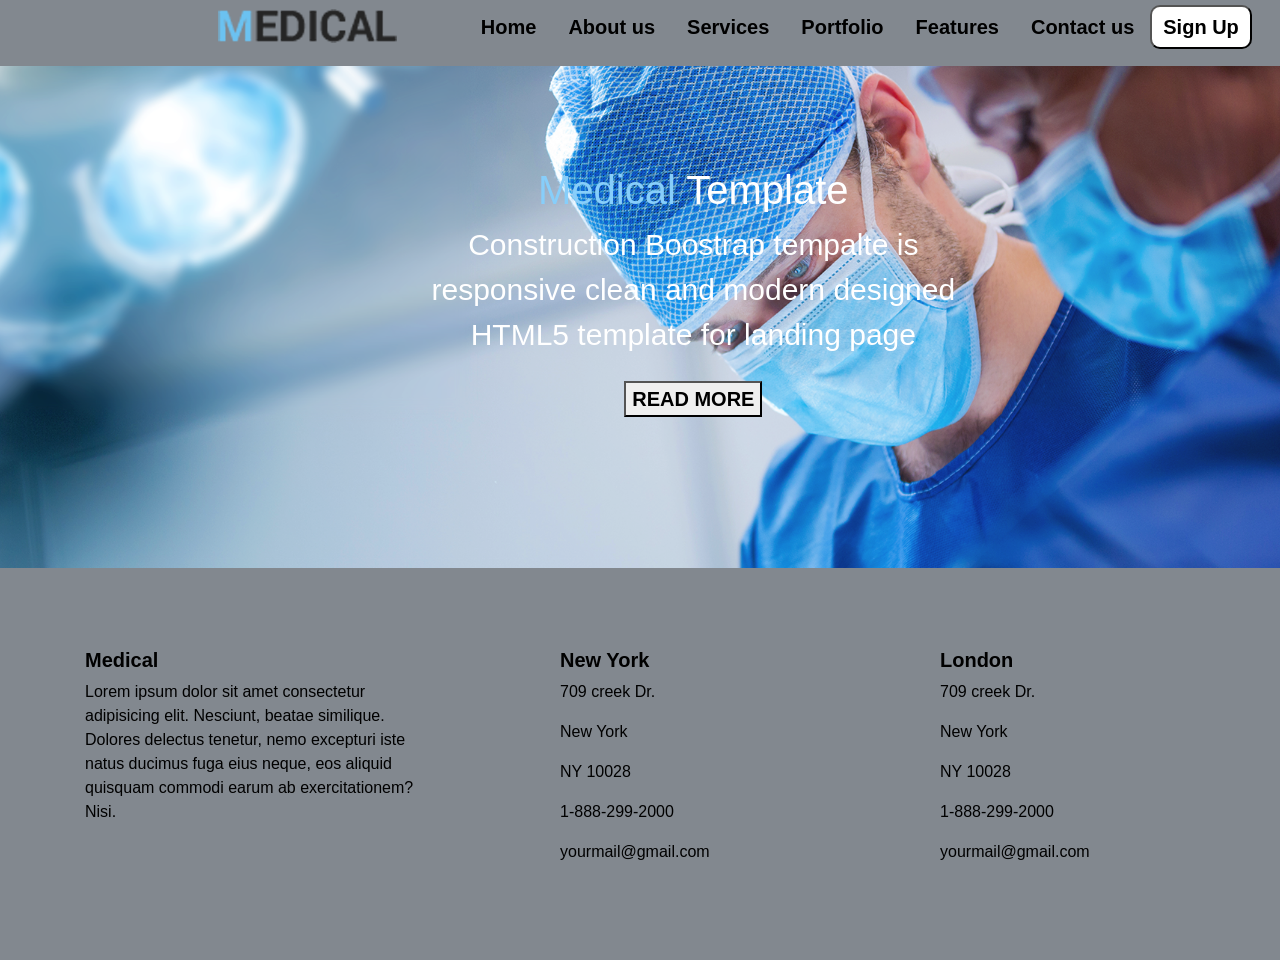
<file: index.html>
<!DOCTYPE html>
<html lang="en">

<head>
    <meta charset="UTF-8">
    <meta name="viewport" content="width=device-width, initial-scale=1.0">
    <title>Home page</title>
    <link rel="stylesheet" href="https://cdn.jsdelivr.net/npm/bootstrap@4.6.2/dist/css/bootstrap.min.css"
        integrity="sha384-xOolHFLEh07PJGoPkLv1IbcEPTNtaed2xpHsD9ESMhqIYd0nLMwNLD69Npy4HI+N" crossorigin="anonymous">
    <link rel="stylesheet" href="https://cdnjs.cloudflare.com/ajax/libs/font-awesome/6.4.0/css/all.min.css">
    <link rel="stylesheet" href="Assignment3.css">
</head>

<body class="bg-image">


    <!-- Menu-->

    <div class="container-flex  menubg-color ">
        <div class="row">
            <div class="col-4 offset-2 col-md-2 col-sm-10 mt-1">
                <a class="navbar-brand" href="#"><img src="image/medical logo.png" alt=""></a>
            </div>
            <div class="col-md-8 cols-m-12 mt-1">
                <ul class=" menu">
                    <li class="nav-item"><a class="nav-link" href="index.html">Home</a></li>
                    <li class="nav-item"><a class="nav-link" href="Clinic.html">About us</a></li>
                    <li class="nav-item"><a class="nav-link" href="Services.html">Services</a></li>
                    <li class="nav-item"><a class="nav-link" href="Team.html">Portfolio</a></li>
                    <li class="nav-item"><a class="nav-link" href="features.html">Features</a></li>
                    <li class="nav-item"><a class="nav-link" href="contact.html">Contact us</a></li>
                    <li><button><a href="login_signup.html">Sign Up</a></button></li>


                </ul>
            </div>
        </div>
    </div>

    <!-- Home page -->
    <div class="container-fluid">
        <div class="row">
            <div class="col size  ">
                <div class="section1-content   col-5 offset-4 ">
                    <h5> <span>Medical</span> Template</h5>
                    <p>Construction Boostrap tempalte is responsive clean and modern designed HTML5
                        template
                        for
                        landing page</p>
                    <button class="btn1"> <b> READ MORE</b> </button>

                </div>

            </div>
        </div>
    </div>

    <!--Footer section-->
    <footer class=" margin-space">
        <div class="container-fluid footer-bg" id="Footer">
            <div class="container">
                <div class="row footer  ">
                    <div class="col-md-4">
                        <h5> Medical</h5>
                        <p>Lorem ipsum dolor sit amet consectetur adipisicing elit.
                            Nesciunt, beatae similique. Dolores delectus tenetur, nemo
                            excepturi iste natus ducimus fuga eius neque, eos aliquid quisquam
                            commodi earum ab exercitationem? Nisi.
                        </p>
                    </div>
                    <div class="col-md-1"></div>
                    <div class="col-md-3  ">
                        <h5> New York</h5>
                        <p>709 creek Dr.</p>
                        <p>New York</p>
                        <P>NY 10028</P>
                        <p> 1-888-299-2000</p>
                        <p> yourmail@gmail.com</p>
                    </div>
                    <div class="col-md-1"></div>
                    <div class="col-md-3 ">
                        <h5> London</h5>
                        <p>709 creek Dr.</p>
                        <p>New York</p>
                        <P>NY 10028</P>
                        <p> 1-888-299-2000</p>
                        <p> yourmail@gmail.com</p>
                    </div>
                </div>
            </div>
        </div>
    </footer>
</body>
</body>

</html>
</file>
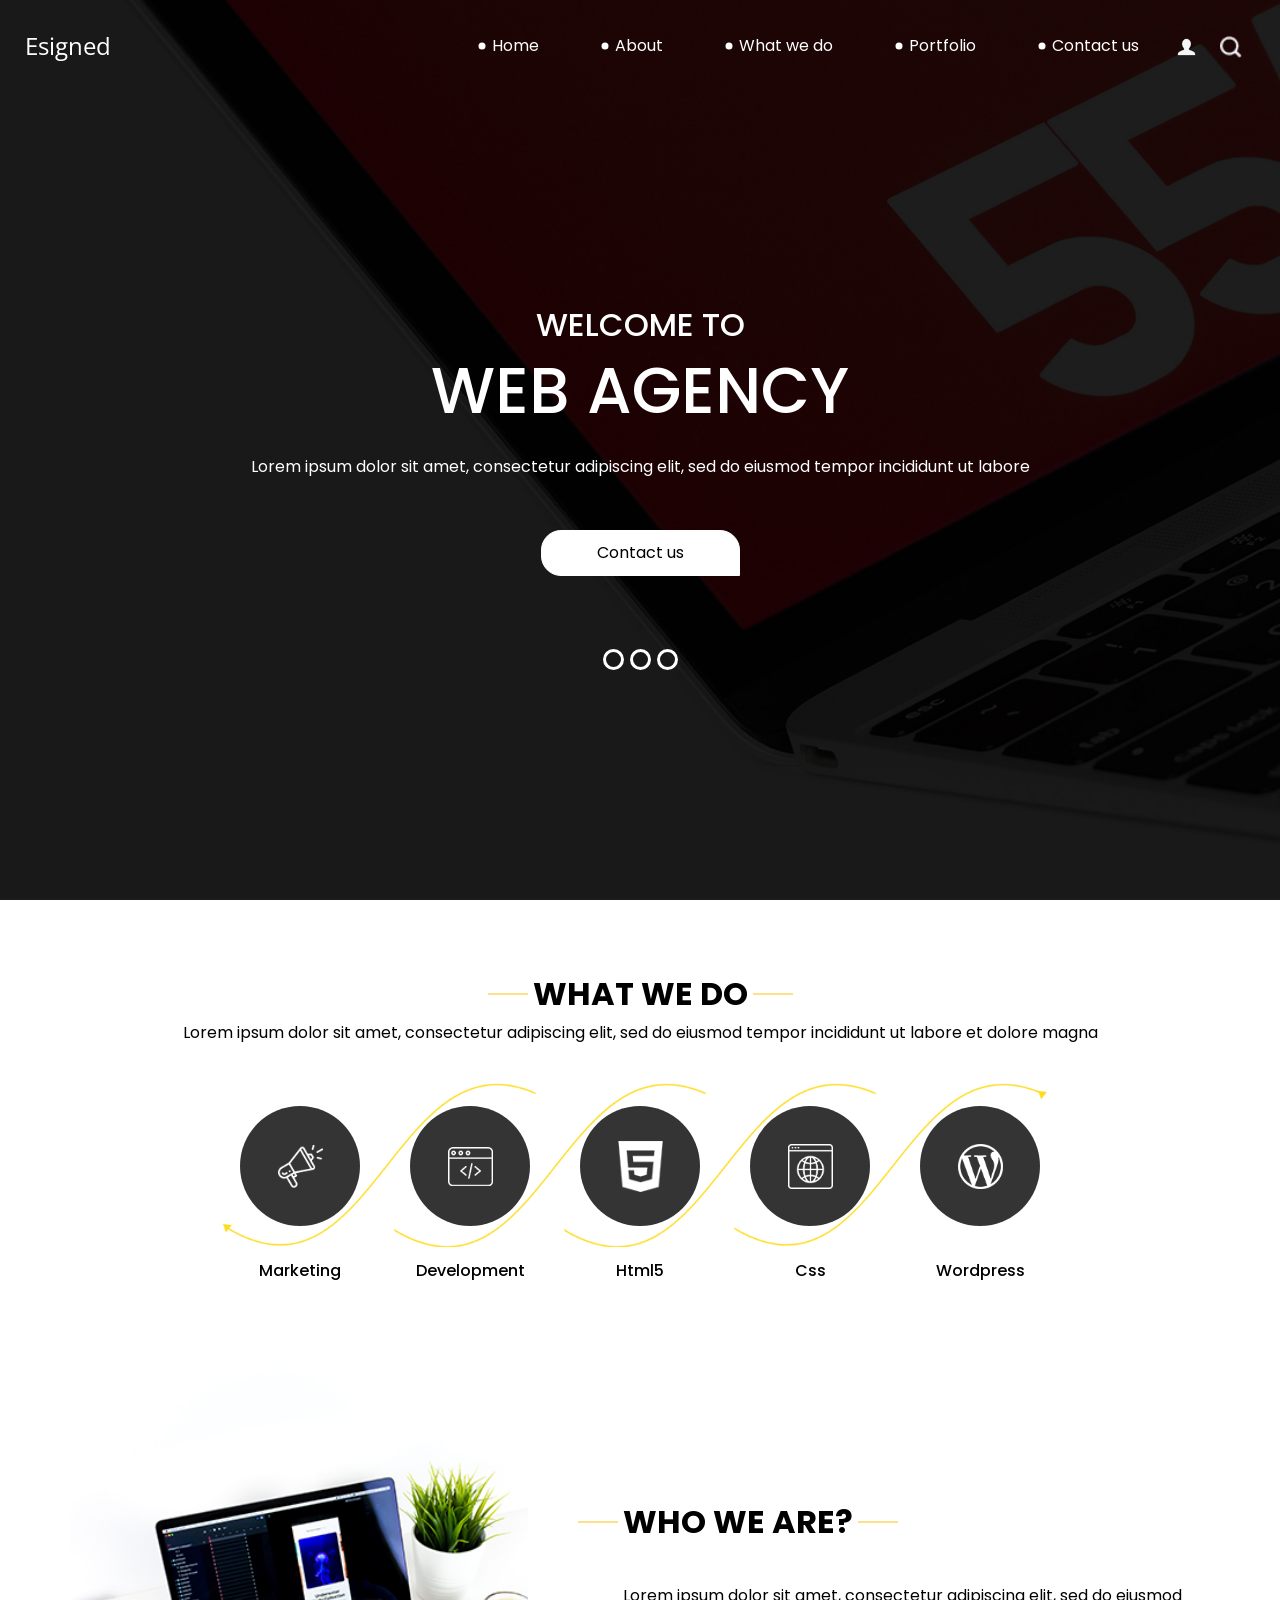
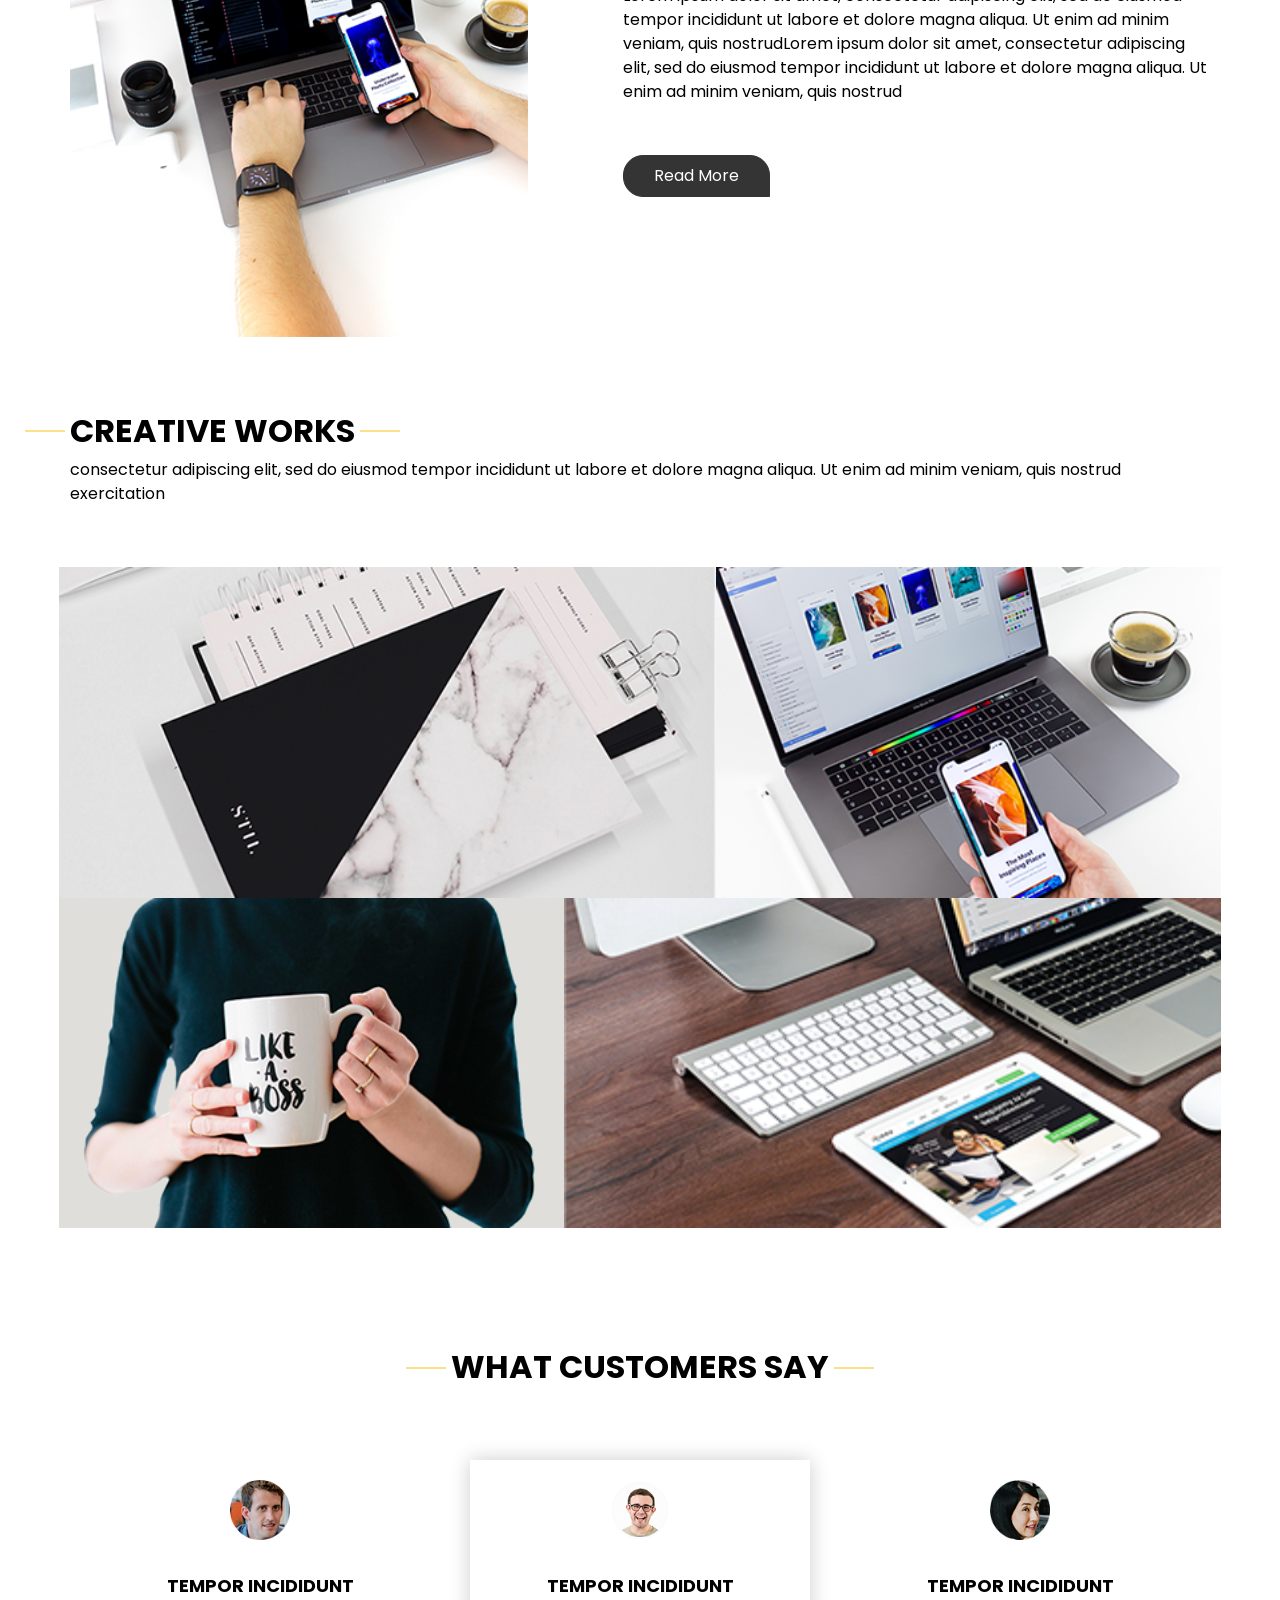
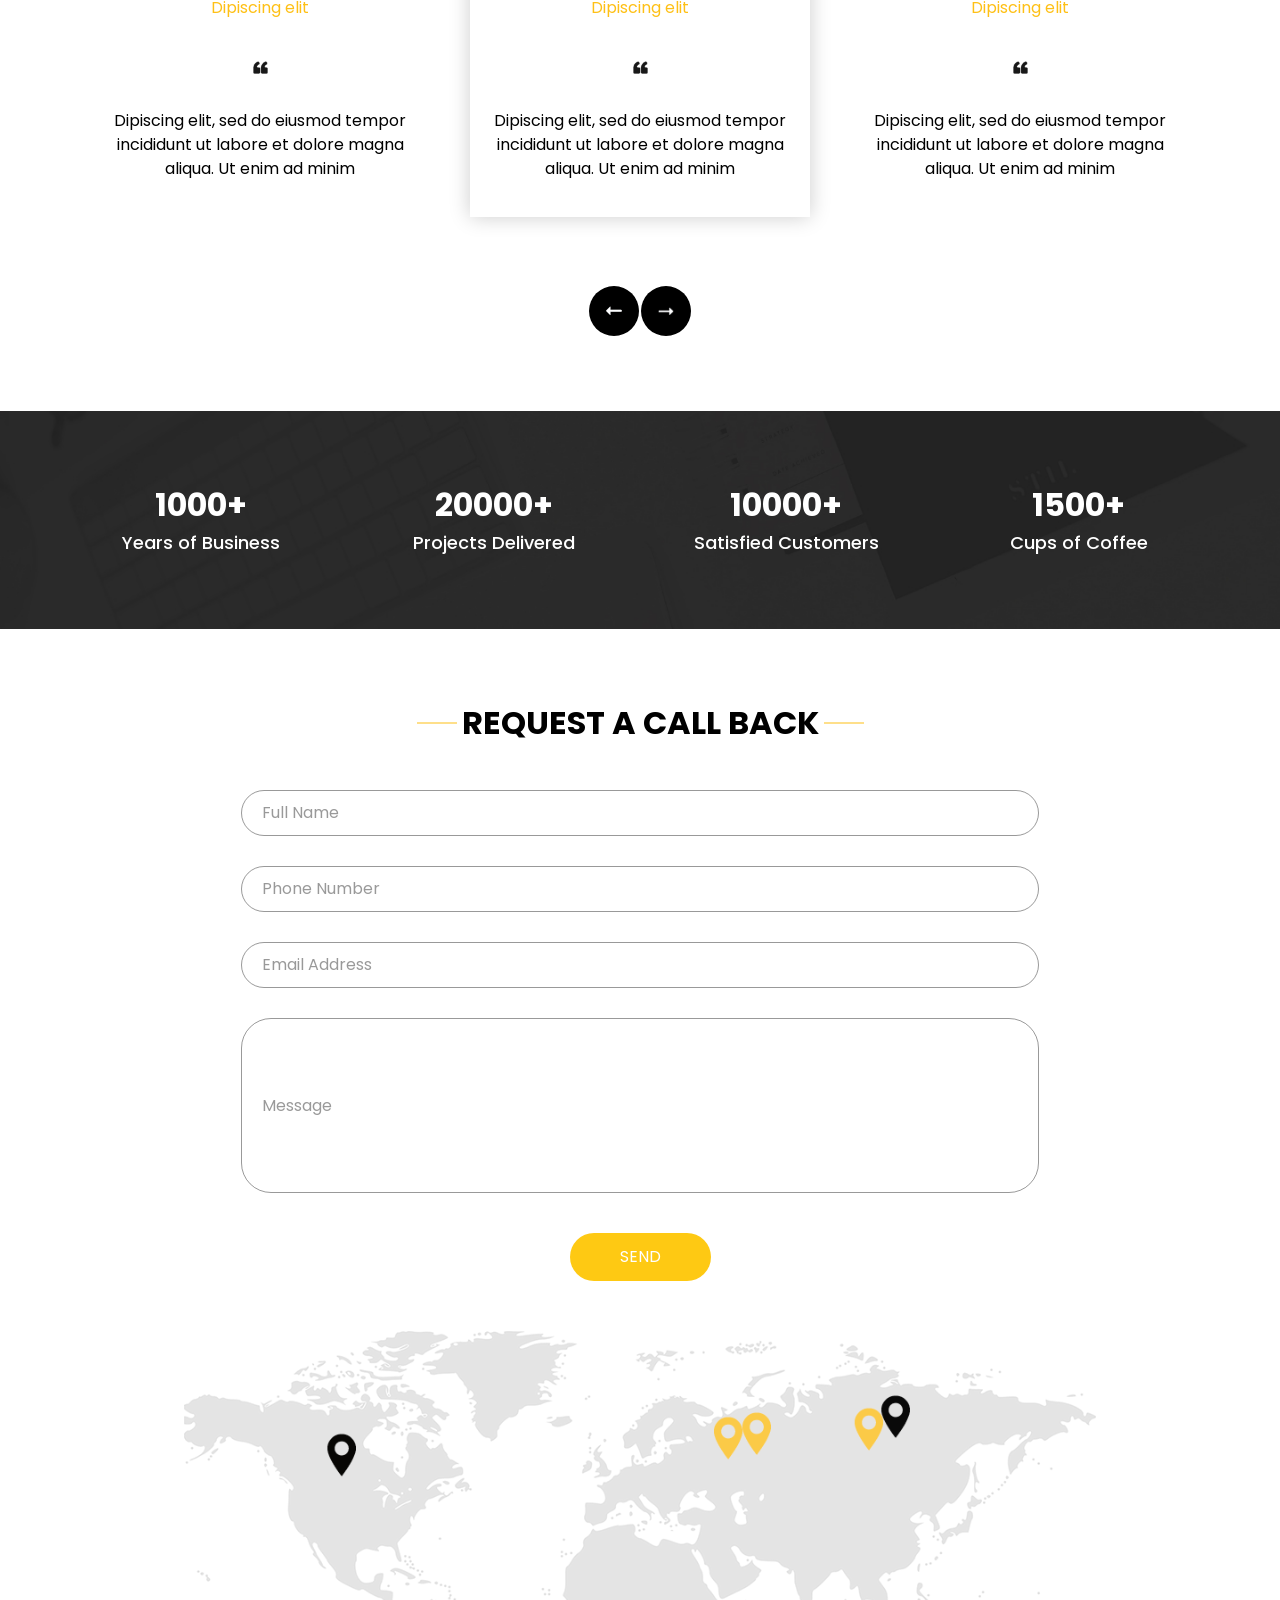
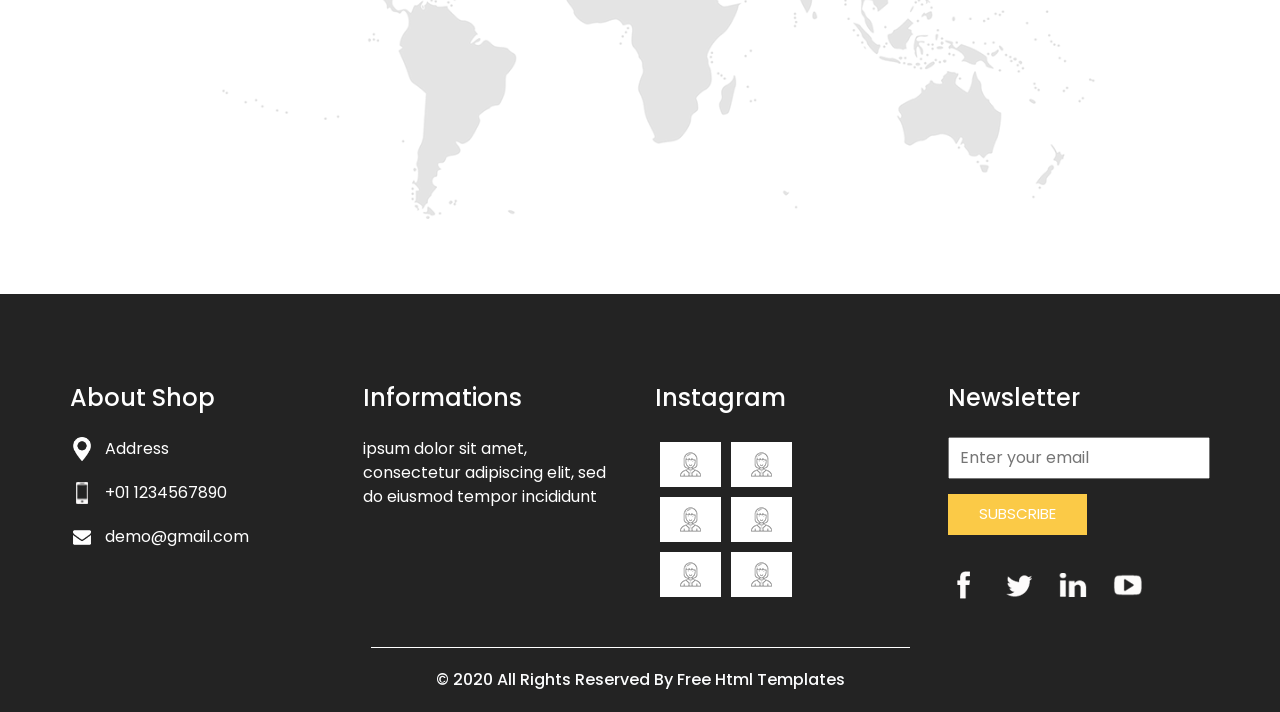
<file: image/esigned-html/index.html>
<!DOCTYPE html>
<html>

<head>
  <!-- Basic -->
  <meta charset="utf-8" />
  <meta http-equiv="X-UA-Compatible" content="IE=edge" />
  <!-- Mobile Metas -->
  <meta name="viewport" content="width=device-width, initial-scale=1, shrink-to-fit=no" />
  <!-- Site Metas -->
  <meta name="keywords" content="" />
  <meta name="description" content="" />
  <meta name="author" content="" />

  <title>Esigned</title>

  <!-- slider stylesheet -->
  <!-- slider stylesheet -->
  <link rel="stylesheet" type="text/css" href="https://cdnjs.cloudflare.com/ajax/libs/OwlCarousel2/2.3.4/assets/owl.carousel.min.css" />

  <!-- bootstrap core css -->
  <link rel="stylesheet" type="text/css" href="css/bootstrap.css" />

  <!-- fonts style -->
  <link href="https://fonts.googleapis.com/css?family=Open+Sans:400,700|Poppins:400,700&display=swap" rel="stylesheet">
  <!-- Custom styles for this template -->
  <link href="css/style.css" rel="stylesheet" />
  <!-- responsive style -->
  <link href="css/responsive.css" rel="stylesheet" />
</head>

<body>
  <div class="hero_area">
    <!-- header section strats -->
    <header class="header_section">
      <div class="container-fluid">
        <nav class="navbar navbar-expand-lg custom_nav-container pt-3">
          <a class="navbar-brand" href="index.html">
            <span>
              Esigned
            </span>
          </a>
          <button class="navbar-toggler" type="button" data-toggle="collapse" data-target="#navbarSupportedContent" aria-controls="navbarSupportedContent" aria-expanded="false" aria-label="Toggle navigation">
            <span class="navbar-toggler-icon"></span>
          </button>

          <div class="collapse navbar-collapse" id="navbarSupportedContent">
            <div class="d-flex ml-auto flex-column flex-lg-row align-items-center">
              <ul class="navbar-nav  ">
                <li class="nav-item active">
                  <a class="nav-link" href="index.html">Home <span class="sr-only">(current)</span></a>
                </li>
                <li class="nav-item">
                  <a class="nav-link" href="about.html"> About </a>
                </li>
                <li class="nav-item">
                  <a class="nav-link" href="do.html"> What we do </a>
                </li>
                <li class="nav-item">
                  <a class="nav-link" href="portfolio.html"> Portfolio </a>
                </li>
                <li class="nav-item">
                  <a class="nav-link" href="contact.html">Contact us</a>
                </li>
              </ul>
              <div class="user_option">
                <a href="">
                  <img src="images/user.png" alt="">
                </a>
                <form class="form-inline my-2 my-lg-0 ml-0 ml-lg-4 mb-3 mb-lg-0">
                  <button class="btn  my-2 my-sm-0 nav_search-btn" type="submit"></button>
                </form>
              </div>
            </div>
          </div>
        </nav>
      </div>
    </header>
    <!-- end header section -->
    <!-- slider section -->
    <section class=" slider_section position-relative">
      <div class="container">
        <div id="carouselExampleIndicators" class="carousel slide" data-ride="carousel">
          <ol class="carousel-indicators">
            <li data-target="#carouselExampleIndicators" data-slide-to="0" class="active"></li>
            <li data-target="#carouselExampleIndicators" data-slide-to="1"></li>
            <li data-target="#carouselExampleIndicators" data-slide-to="2"></li>
          </ol>
          <div class="carousel-inner">
            <div class="carousel-item active">
              <div class="row">
                <div class="col">
                  <div class="detail-box">
                    <div>
                      <h2>
                        welcome to

                      </h2>
                      <h1>
                        web agency
                      </h1>
                      <p>
                        Lorem ipsum dolor sit amet, consectetur adipiscing elit, sed do eiusmod tempor incididunt ut
                        labore
                      </p>
                      <div class="">
                        <a href="">
                          Contact us
                        </a>
                      </div>
                    </div>
                  </div>
                </div>
              </div>
            </div>
            <div class="carousel-item">
              <div class="row">
                <div class="col">
                  <div class="detail-box">
                    <div>
                      <h2>
                        welcome to

                      </h2>
                      <h1>
                        web agency
                      </h1>
                      <p>
                        Lorem ipsum dolor sit amet, consectetur adipiscing elit, sed do eiusmod tempor incididunt ut
                        labore
                      </p>
                      <div class="">
                        <a href="">
                          Contact us
                        </a>
                      </div>
                    </div>
                  </div>
                </div>
              </div>
            </div>
            <div class="carousel-item">
              <div class="row">
                <div class="col">
                  <div class="detail-box">
                    <div>
                      <h2>
                        welcome to

                      </h2>
                      <h1>
                        web agency
                      </h1>
                      <p>
                        Lorem ipsum dolor sit amet, consectetur adipiscing elit, sed do eiusmod tempor incididunt ut
                        labore
                      </p>
                      <div class="">
                        <a href="">
                          Contact us
                        </a>
                      </div>
                    </div>
                  </div>
                </div>
              </div>
            </div>
          </div>
        </div>

      </div>
    </section>
    <!-- end slider section -->
  </div>

  <!-- do section -->

  <section class="do_section layout_padding">
    <div class="container">
      <div class="heading_container">
        <h2>
          What we do
        </h2>
        <p>
          Lorem ipsum dolor sit amet, consectetur adipiscing elit, sed do eiusmod tempor incididunt ut labore et dolore
          magna
        </p>
      </div>
      <div class="do_container">
        <div class="box arrow-start arrow_bg">
          <div class="img-box">
            <img src="images/d-1.png" alt="">
          </div>
          <div class="detail-box">
            <h6>
              Marketing
            </h6>
          </div>
        </div>
        <div class="box arrow-middle arrow_bg">
          <div class="img-box">
            <img src="images/d-2.png" alt="">
          </div>
          <div class="detail-box">
            <h6>
              Development
            </h6>
          </div>
        </div>
        <div class="box arrow-middle arrow_bg">
          <div class="img-box">
            <img src="images/d-3.png" alt="">
          </div>
          <div class="detail-box">
            <h6>
              Html5
            </h6>
          </div>
        </div>
        <div class="box arrow-end arrow_bg">
          <div class="img-box">
            <img src="images/d-4.png" alt="">
          </div>
          <div class="detail-box">
            <h6>
              Css
            </h6>
          </div>
        </div>
        <div class="box ">
          <div class="img-box">
            <img src="images/d-5.png" alt="">
          </div>
          <div class="detail-box">
            <h6>
              Wordpress
            </h6>
          </div>
        </div>
      </div>
    </div>
  </section>

  <!-- end do section -->

  <!-- who section -->

  <section class="who_section ">
    <div class="container">
      <div class="row">
        <div class="col-md-5">
          <div class="img-box">
            <img src="images/who-img.jpg" alt="">
          </div>
        </div>
        <div class="col-md-7">
          <div class="detail-box">
            <div class="heading_container">
              <h2>
                WHO WE ARE?
              </h2>
            </div>
            <p>
              Lorem ipsum dolor sit amet, consectetur adipiscing elit, sed do eiusmod tempor incididunt ut labore et
              dolore magna aliqua. Ut enim ad minim veniam, quis nostrudLorem ipsum dolor sit amet, consectetur
              adipiscing elit, sed do eiusmod tempor incididunt ut labore et dolore magna aliqua. Ut enim ad minim
              veniam, quis nostrud
            </p>
            <div>
              <a href="">
                Read More
              </a>
            </div>
          </div>
        </div>
      </div>
    </div>
  </section>

  <!-- end who section -->


  <!-- work section -->
  <section class="work_section layout_padding">
    <div class="container">
      <div class="heading_container">
        <h2>
          CREATIVE WORKS
        </h2>
        <p>
          consectetur adipiscing elit, sed do eiusmod tempor incididunt ut labore et dolore magna aliqua. Ut enim ad
          minim veniam, quis nostrud exercitation
        </p>
      </div>
      <div class="work_container layout_padding2">
        <div class="box b-1">
          <img src="images/w-1.png" alt="">
        </div>
        <div class="box b-2">
          <img src="images/w-2.png" alt="">

        </div>
        <div class="box b-3">
          <img src="images/w-3.png" alt="">

        </div>
        <div class="box b-4">
          <img src="images/w-4.png" alt="">

        </div>
      </div>
    </div>
  </section>

  <!-- end work section -->

  <!-- client section -->
  <section class="client_section">
    <div class="container">
      <div class="heading_container">
        <h2>
          WHAT CUSTOMERS SAY
        </h2>
      </div>
      <div class="carousel-wrap ">
        <div class="owl-carousel">
          <div class="item">
            <div class="box">
              <div class="img-box">
                <img src="images/c-1.png" alt="">
              </div>
              <div class="detail-box">
                <h5>
                  Tempor incididunt <br>
                  <span>
                    Dipiscing elit
                  </span>
                </h5>
                <img src="images/quote.png" alt="">
                <p>
                  Dipiscing elit, sed do eiusmod tempor incididunt ut labore et dolore magna aliqua. Ut enim ad minim
                </p>
              </div>
            </div>
          </div>
          <div class="item">
            <div class="box">
              <div class="img-box">
                <img src="images/c-2.png" alt="">
              </div>
              <div class="detail-box">
                <h5>
                  Tempor incididunt <br>
                  <span>
                    Dipiscing elit
                  </span>
                </h5>
                <img src="images/quote.png" alt="">
                <p>
                  Dipiscing elit, sed do eiusmod tempor incididunt ut labore et dolore magna aliqua. Ut enim ad minim
                </p>
              </div>
            </div>
          </div>
          <div class="item">
            <div class="box">
              <div class="img-box">
                <img src="images/c-3.png" alt="">
              </div>
              <div class="detail-box">
                <h5>
                  Tempor incididunt <br>
                  <span>
                    Dipiscing elit
                  </span>
                </h5>
                <img src="images/quote.png" alt="">
                <p>
                  Dipiscing elit, sed do eiusmod tempor incididunt ut labore et dolore magna aliqua. Ut enim ad minim
                </p>
              </div>
            </div>
          </div>
        </div>
      </div>
    </div>
  </section>

  <!-- end client section -->

  <!-- target section -->
  <section class="target_section layout_padding2">
    <div class="container">
      <div class="row">
        <div class="col-md-3 col-sm-6">
          <div class="detail-box">
            <h2>
              1000+
            </h2>
            <h5>
              Years of Business
            </h5>
          </div>
        </div>
        <div class="col-md-3 col-sm-6">
          <div class="detail-box">
            <h2>
              20000+
            </h2>
            <h5>
              Projects Delivered
            </h5>
          </div>
        </div>
        <div class="col-md-3 col-sm-6">
          <div class="detail-box">
            <h2>
              10000+
            </h2>
            <h5>
              Satisfied Customers
            </h5>
          </div>
        </div>
        <div class="col-md-3 col-sm-6">
          <div class="detail-box">
            <h2>
              1500+
            </h2>
            <h5>
              Cups of Coffee
            </h5>
          </div>
        </div>
      </div>
    </div>
  </section>

  <!-- end target section -->


  <!-- contact section -->

  <section class="contact_section layout_padding">
    <div class="container">

      <div class="heading_container">
        <h2>
          Request A Call Back
        </h2>
      </div>
      <div class="">
        <div class="">
          <div class="row">
            <div class="col-md-9 mx-auto">
              <div class="contact-form">
                <form action="">
                  <div>
                    <input type="text" placeholder="Full Name ">
                  </div>
                  <div>
                    <input type="text" placeholder="Phone Number">
                  </div>
                  <div>
                    <input type="email" placeholder="Email Address">
                  </div>
                  <div>
                    <input type="text" placeholder="Message" class="input_message">
                  </div>
                  <div class="d-flex justify-content-center">
                    <button type="submit" class="btn_on-hover">
                      Send
                    </button>
                  </div>
                </form>
              </div>
            </div>
          </div>
        </div>
      </div>
      <div class="map_img-box">
        <img src="images/map-img.png" alt="">
      </div>
    </div>
  </section>


  <!-- end contact section -->


  <!-- info section -->
  <section class="info_section ">
    <div class="container">
      <div class="row">
        <div class="col-md-3">
          <div class="info_contact">
            <h5>
              About Shop
            </h5>
            <div>
              <div class="img-box">
                <img src="images/location-white.png" width="18px" alt="">
              </div>
              <p>
                Address
              </p>
            </div>
            <div>
              <div class="img-box">
                <img src="images/telephone-white.png" width="12px" alt="">
              </div>
              <p>
                +01 1234567890
              </p>
            </div>
            <div>
              <div class="img-box">
                <img src="images/envelope-white.png" width="18px" alt="">
              </div>
              <p>
                demo@gmail.com
              </p>
            </div>
          </div>
        </div>
        <div class="col-md-3">
          <div class="info_info">
            <h5>
              Informations
            </h5>
            <p>
              ipsum dolor sit amet, consectetur adipiscing elit, sed do eiusmod tempor incididunt
            </p>
          </div>
        </div>

        <div class="col-md-3">
          <div class="info_insta">
            <h5>
              Instagram
            </h5>
            <div class="insta_container">
              <div>
                <a href="">
                  <div class="insta-box b-1">
                    <img src="images/insta.png" alt="">
                  </div>
                </a>
                <a href="">
                  <div class="insta-box b-2">
                    <img src="images/insta.png" alt="">
                  </div>
                </a>
              </div>

              <div>
                <a href="">
                  <div class="insta-box b-3">
                    <img src="images/insta.png" alt="">
                  </div>
                </a>
                <a href="">
                  <div class="insta-box b-4">
                    <img src="images/insta.png" alt="">
                  </div>
                </a>
              </div>
              <div>
                <a href="">
                  <div class="insta-box b-3">
                    <img src="images/insta.png" alt="">
                  </div>
                </a>
                <a href="">
                  <div class="insta-box b-4">
                    <img src="images/insta.png" alt="">
                  </div>
                </a>
              </div>
            </div>
          </div>
        </div>
        <div class="col-md-3">
          <div class="info_form ">
            <h5>
              Newsletter
            </h5>
            <form action="">
              <input type="email" placeholder="Enter your email">
              <button>
                Subscribe
              </button>
            </form>
            <div class="social_box">
              <a href="">
                <img src="images/fb.png" alt="">
              </a>
              <a href="">
                <img src="images/twitter.png" alt="">
              </a>
              <a href="">
                <img src="images/linkedin.png" alt="">
              </a>
              <a href="">
                <img src="images/youtube.png" alt="">
              </a>
            </div>
          </div>
        </div>
      </div>
    </div>
  </section>

  <!-- end info_section -->


  <!-- footer section -->
  <section class="container-fluid footer_section">
    <p>
      &copy; 2020 All Rights Reserved By
      <a href="https://html.design/">Free Html Templates</a>
    </p>
  </section>
  <!-- footer section -->

  <script type="text/javascript" src="js/jquery-3.4.1.min.js"></script>
  <script type="text/javascript" src="js/bootstrap.js"></script>
  <script type="text/javascript" src="https://cdnjs.cloudflare.com/ajax/libs/OwlCarousel2/2.3.4/owl.carousel.min.js">
  </script>
  <!-- owl carousel script 
    -->
  <script type="text/javascript">
    $(".owl-carousel").owlCarousel({
      loop: true,
      margin: 0,
      navText: [],
      center: true,
      autoplay: true,
      autoplayHoverPause: true,
      responsive: {
        0: {
          items: 1
        },
        1000: {
          items: 3
        }
      }
    });
  </script>
  <!-- end owl carousel script -->

</body>

</html>
</file>
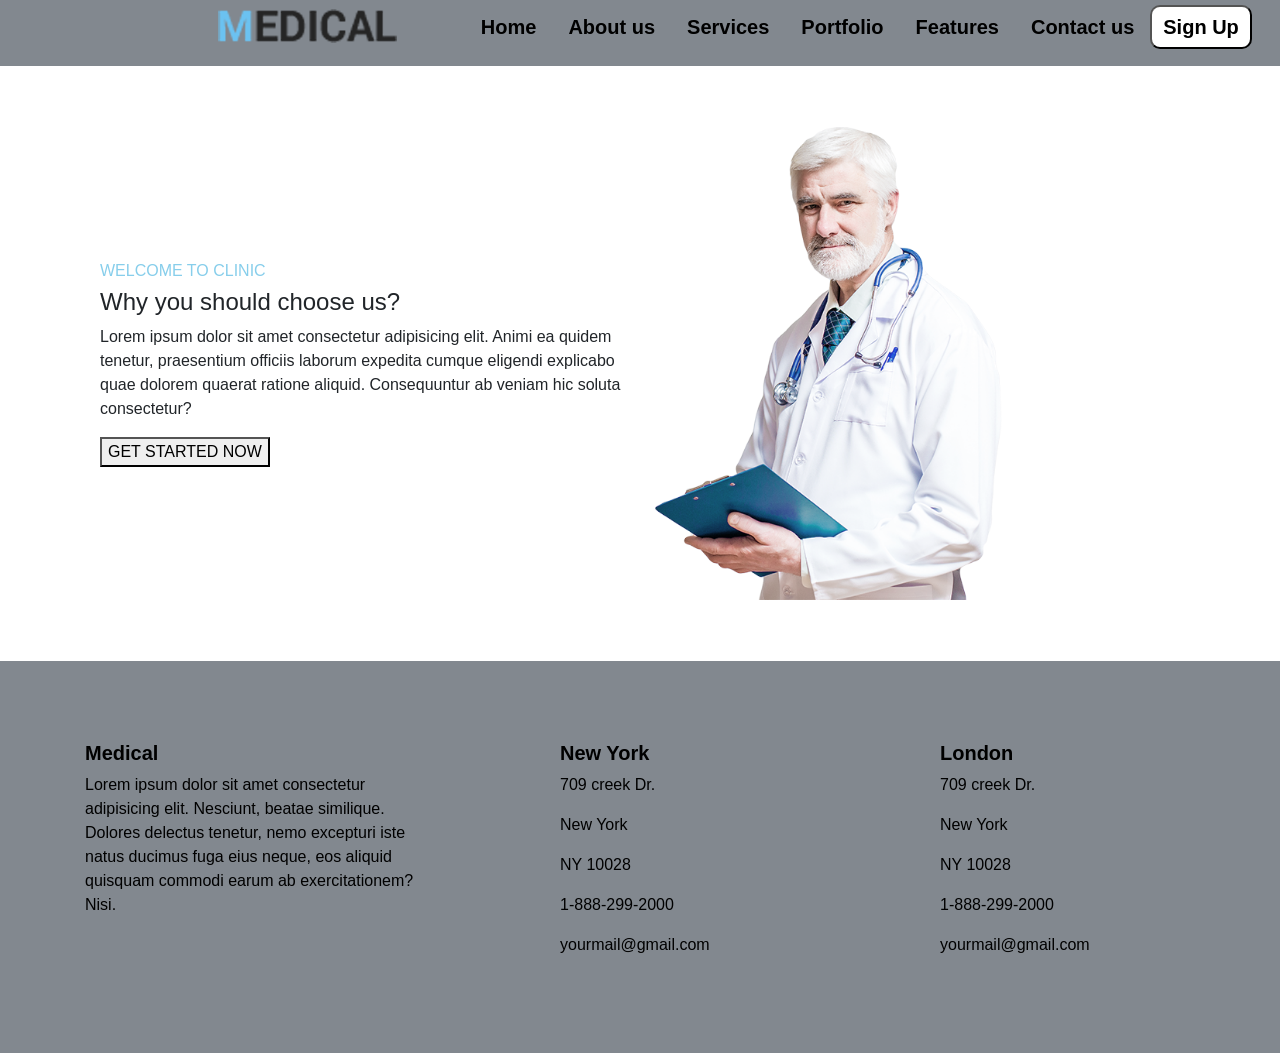
<file: Clinic.html>
<!DOCTYPE html>
<html lang="en">

<head>
    <meta charset="UTF-8">
    <meta name="viewport" content="width=device-width, initial-scale=1.0">
    <title>Clinic section</title>
    <link rel="stylesheet" href="https://cdn.jsdelivr.net/npm/bootstrap@4.6.2/dist/css/bootstrap.min.css"
        integrity="sha384-xOolHFLEh07PJGoPkLv1IbcEPTNtaed2xpHsD9ESMhqIYd0nLMwNLD69Npy4HI+N" crossorigin="anonymous">
    <link rel="stylesheet" href="https://cdnjs.cloudflare.com/ajax/libs/font-awesome/6.4.0/css/all.min.css">
    <link rel="stylesheet" href="Assignment3.css">
</head>

<body>

    <!-- Menu-->

    <div class="container-flex  menubg-color ">
        <div class="row">
            <div class="col-4 offset-2 col-md-2 col-sm-10 mt-1">
                <a class="navbar-brand" href="#"><img src="image/medical logo.png" alt=""></a>
            </div>
            <div class="col-md-8 cols-m-12 mt-1">
                <ul class=" menu">
                    <li class="nav-item"><a class="nav-link" href="index.html">Home</a></li>
                    <li class="nav-item"><a class="nav-link" href="Clinic.html">About us</a></li>
                    <li class="nav-item"><a class="nav-link" href="Services.html">Services</a></li>
                    <li class="nav-item"><a class="nav-link" href="Team.html">Portfolio</a></li>
                    <li class="nav-item"><a class="nav-link" href="features.html">Features</a></li>
                    <li class="nav-item"><a class="nav-link" href="contact.html">Contact us</a></li>
                    <li><button><a href="login_signup.html">Sign Up</a></button></li>


                </ul>
            </div>
        </div>
    </div>
    <!-- clinic section -->
    <div class="container-fluid">
        <div class="container">
            <div class="row  clinic">

                <div class="col-md-6 ">
                    <h6>WELCOME TO CLINIC</h6>
                    <h4>Why you should choose us?</h4>
                    <p>Lorem ipsum dolor sit amet consectetur adipisicing elit. Animi ea quidem tenetur,
                        praesentium officiis laborum expedita cumque eligendi explicabo quae dolorem
                        quaerat ratione aliquid. Consequuntur ab veniam hic soluta consectetur?
                    </p>
                    <button>GET STARTED NOW</button>
                </div>
                <div class="col-md-6   ">
                    <img src="image/replace image.png" class="img-fluid" alt="replace">
                </div>

            </div>
        </div>
    </div>

    <!--Footer section-->
    <footer>
        <div class="container-fluid footer-bg" id="Footer">
            <div class="container">
                <div class="row footer  ">
                    <div class="col-md-4">
                        <h5> Medical</h5>
                        <p>Lorem ipsum dolor sit amet consectetur adipisicing elit.
                            Nesciunt, beatae similique. Dolores delectus tenetur, nemo
                            excepturi iste natus ducimus fuga eius neque, eos aliquid quisquam
                            commodi earum ab exercitationem? Nisi.
                        </p>
                    </div>
                    <div class="col-md-1"></div>
                    <div class="col-md-3  ">
                        <h5> New York</h5>
                        <p>709 creek Dr.</p>
                        <p>New York</p>
                        <P>NY 10028</P>
                        <p> 1-888-299-2000</p>
                        <p> yourmail@gmail.com</p>
                    </div>
                    <div class="col-md-1"></div>
                    <div class="col-md-3 ">
                        <h5> London</h5>
                        <p>709 creek Dr.</p>
                        <p>New York</p>
                        <P>NY 10028</P>
                        <p> 1-888-299-2000</p>
                        <p> yourmail@gmail.com</p>
                    </div>
                </div>
            </div>
        </div>
    </footer>
</body>

</html>
</file>
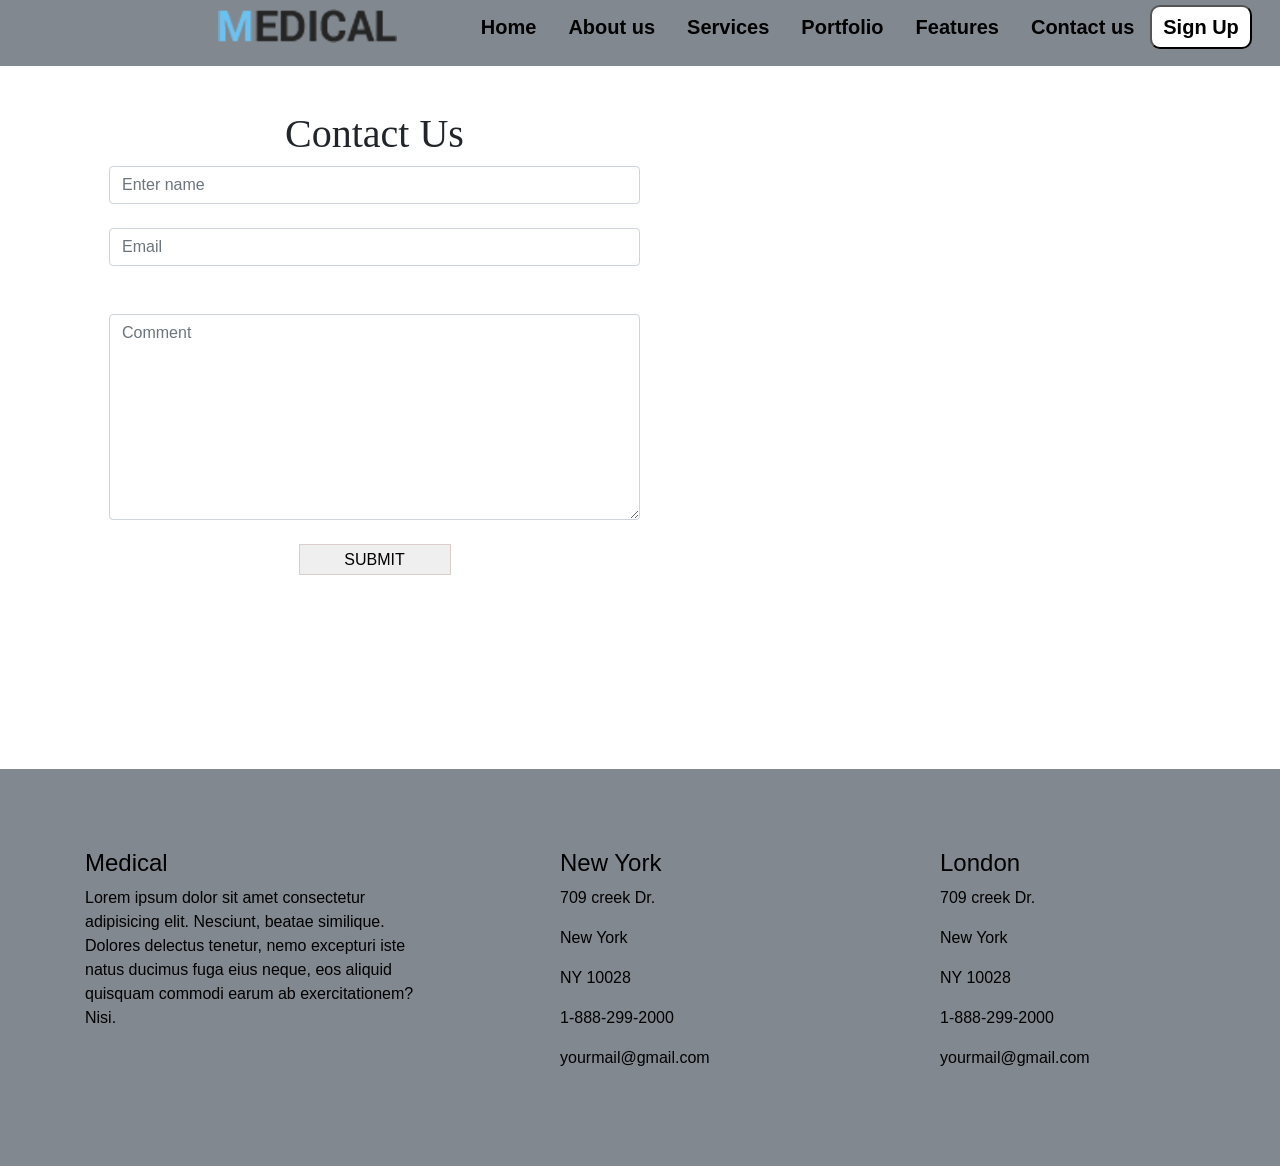
<file: contact.html>
<!DOCTYPE html>
<html lang="en">

<head>
    <meta charset="UTF-8">
    <meta name="viewport" content="width=device-width, initial-scale=1.0">
    <title>Contact Us</title>
    <link rel="stylesheet" href="https://cdn.jsdelivr.net/npm/bootstrap@4.6.2/dist/css/bootstrap.min.css"
        integrity="sha384-xOolHFLEh07PJGoPkLv1IbcEPTNtaed2xpHsD9ESMhqIYd0nLMwNLD69Npy4HI+N" crossorigin="anonymous">
    <link rel="stylesheet" href="https://cdnjs.cloudflare.com/ajax/libs/font-awesome/6.4.0/css/all.min.css">
    <link rel="stylesheet" href="Assignment3.css">
    <!-- <link rel="stylesheet" href="contact.css"> -->
    <style>
        .error {
            color: red;
        }

        .map-section {
            padding: 10px;
        }

        .map-section h4 {
            margin-bottom: 15px;
            font-weight: 600;
        }

        @media (max-width: 768px) {
            .map-section iframe {
                height: 300px !important;
            }
        }
    </style>
</head>

<body>

    <!-- Menu-->

    <div class="container-flex  menubg-color ">
        <div class="row">
            <div class="col-4 offset-2 col-md-2 col-sm-10 mt-1">
                <a class="navbar-brand" href="#"><img src="image/medical logo.png" alt=""></a>
            </div>
            <div class="col-md-8 cols-m-12 mt-1">
                <ul class=" menu">
                    <li class="nav-item"><a class="nav-link" href="index.html">Home</a></li>
                    <li class="nav-item"><a class="nav-link" href="Clinic.html">About us</a></li>
                    <li class="nav-item"><a class="nav-link" href="Services.html">Services</a></li>
                    <li class="nav-item"><a class="nav-link" href="Team.html">Portfolio</a></li>
                    <li class="nav-item"><a class="nav-link" href="features.html">Features</a></li>
                    <li class="nav-item"><a class="nav-link" href="contact.html">Contact us</a></li>
                    <li><button><a href="login_signup.html">Sign Up</a></button></li>


                </ul>
            </div>
        </div>
    </div>


    <!--Form-Map Section-->
    <div class="container-fluid">
        <div class="container">
            <div class="row form-container size">
                <!-- Form Section - Left -->
                <div class="col-lg-6 col-md-6 size form-section">
                    <form onsubmit="return validateForm()">
                        <h4>Contact Us</h4>
                        <div class="form-row">
                            <div class="col">
                                <input type="text" class="form-control" placeholder="Enter name" id="name" required>
                                <br>
                                <input type="email" class="form-control" placeholder="Email" id="Contact_email"
                                    required>
                                <br>
                            </div>
                        </div>

                        <label for="exampleFormControlTextarea1"></label>
                        <textarea class="form-control" id="exampleFormControlTextarea1" placeholder="Comment"
                            rows="8"></textarea>
                        <!-- Display area for error message -->
                        <div id="commentError" class="error"></div>
                        <br>
                        <button type="submit" id="Submit">SUBMIT</button>

                    </form>

                    <script>
                        function validateForm() {
                            // Get the value of the comment textarea
                            var comment = document.getElementById("exampleFormControlTextarea1").value;

                            // Get the element to display the error message
                            var commentError = document.getElementById("commentError");

                            // Check if the comment is empty
                            if (comment.trim() === "") {
                                // Display an error message
                                commentError.innerHTML = "Please provide a comment";
                                return false; // Prevent form submission
                            } else {
                                // Clear any previous error messages
                                commentError.innerHTML = "";
                                return true; // Allow form submission
                            }
                        }
                    </script>

                </div>

                <!-- Map Section - Right -->
                <div class="col-lg-6 col-md-6 size map-section">
                    <!-- <h4>Our Location</h4> -->
                    <iframe width="100%" height="400" frameborder="0" style="border:0; border-radius: 5px;"
                        src="https://www.google.com/maps/embed?pb=!1m18!1m12!1m3!1d3318.0165032620953!2d74.32559072346822!3d33.57453127202637!2m3!1f0!2f0!3f0!3m2!1i1024!2i768!4f13.1!3m3!1m2!1s0x38dfccd71a89b10d%3A0x6e0c59b69c51a8c8!2sRawalpindi%2C%20Punjab%2C%20Pakistan!5e0!3m2!1sen!2s!4v1633024800000"
                        allowfullscreen="" loading="lazy" referrerpolicy="no-referrer-when-downgrade">
                    </iframe>
                </div>
            </div>
        </div>
    </div>

    <!-- Footer section-->
    <footer class=" margin-space">
        <div class="container-fluid footer-bg" id="Footer">
            <div class="container">
                <div class="row footer  ">
                    <div class="col-md-4">
                        <h4> Medical</h4>
                        <p>Lorem ipsum dolor sit amet consectetur adipisicing elit.
                            Nesciunt, beatae similique. Dolores delectus tenetur, nemo
                            excepturi iste natus ducimus fuga eius neque, eos aliquid quisquam
                            commodi earum ab exercitationem? Nisi.
                        </p>
                    </div>
                    <div class="col-md-1"></div>
                    <div class="col-md-3  ">
                        <h4> New York</h4>
                        <p>709 creek Dr.</p>
                        <p>New York</p>
                        <P>NY 10028</P>
                        <p> 1-888-299-2000</p>
                        <p> yourmail@gmail.com</p>
                    </div>
                    <div class="col-md-1"></div>
                    <div class="col-md-3 ">
                        <h4> London</h4>
                        <p>709 creek Dr.</p>
                        <p>New York</p>
                        <P>NY 10028</P>
                        <p> 1-888-299-2000</p>
                        <p> yourmail@gmail.com</p>
                    </div>
                </div>
            </div>
        </div>
    </footer>
</body>


</html>
</file>
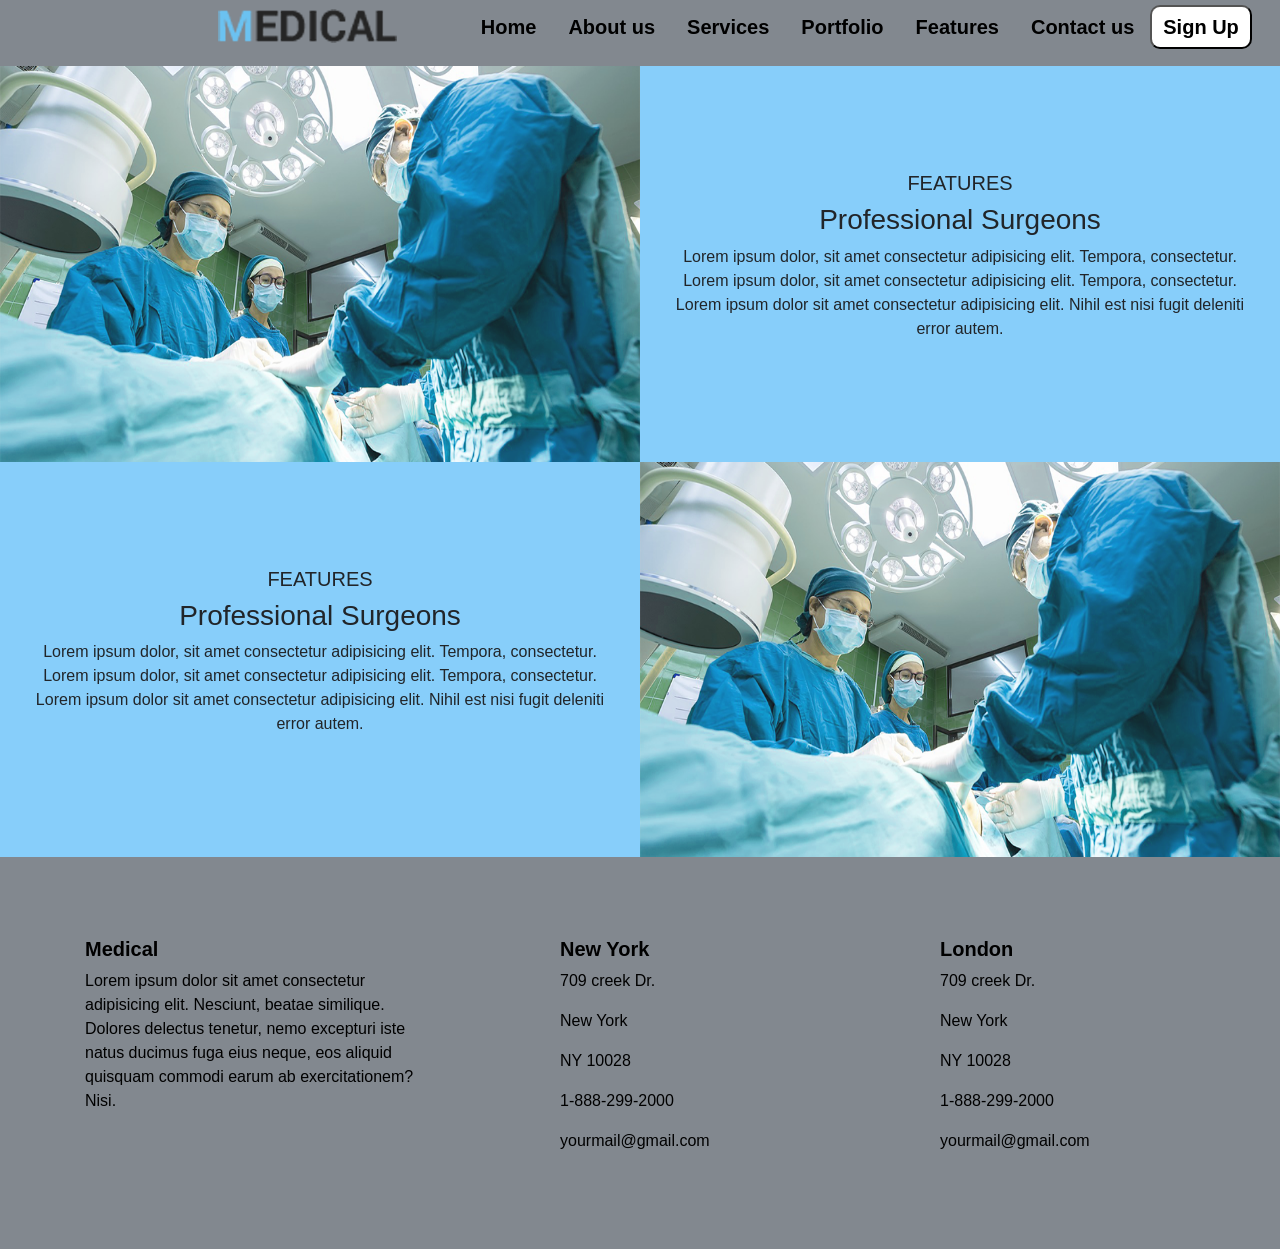
<file: features.html>
<!DOCTYPE html>
<html lang="en">

<head>
    <meta charset="UTF-8">
    <meta name="viewport" content="width=device-width, initial-scale=1.0">
    <title>Services section</title>
    <link rel="stylesheet" href="https://cdn.jsdelivr.net/npm/bootstrap@4.6.2/dist/css/bootstrap.min.css"
        integrity="sha384-xOolHFLEh07PJGoPkLv1IbcEPTNtaed2xpHsD9ESMhqIYd0nLMwNLD69Npy4HI+N" crossorigin="anonymous">
    <link rel="stylesheet" href="https://cdnjs.cloudflare.com/ajax/libs/font-awesome/6.4.0/css/all.min.css">
    <link rel="stylesheet" href="Assignment3.css">
</head>

<body>


    <!-- Menu-->

    <div class="container-flex  menubg-color ">
        <div class="row">
            <div class="col-4 offset-2 col-md-2 col-sm-10 mt-1">
                <a class="navbar-brand" href="#"><img src="image/medical logo.png" alt=""></a>
            </div>
            <div class="col-md-8 cols-m-12 mt-1">
                <ul class=" menu">
                    <li class="nav-item"><a class="nav-link" href="index.html">Home</a></li>
                    <li class="nav-item"><a class="nav-link" href="Clinic.html">About us</a></li>
                    <li class="nav-item"><a class="nav-link" href="Services.html">Services</a></li>
                    <li class="nav-item"><a class="nav-link" href="Team.html">Portfolio</a></li>
                    <li class="nav-item"><a class="nav-link" href="features.html">Features</a></li>
                    <li class="nav-item"><a class="nav-link" href="contact.html">Contact us</a></li>
                    <li><button><a href="login_signup.html">Sign Up</a></button></li>


                </ul>
            </div>
        </div>
    </div>
    <!--Services section-->
    <div class="container-fluid size">

        <div class="row  size  services">
            <div class="col-lg-6 size ">
                <img src="image/services 1.png" class="img-fluid" alt="...">
            </div>
            <div class="col-lg-6  size para ">
                <div class="card-body  ">
                    <h5>FEATURES</h5>
                    <h3>Professional Surgeons</h3>
                    <p>
                        Lorem ipsum dolor, sit amet consectetur adipisicing elit. Tempora, consectetur.
                        Lorem ipsum dolor, sit amet consectetur adipisicing elit. Tempora, consectetur.
                        Lorem ipsum dolor sit amet consectetur adipisicing elit. Nihil est nisi fugit
                        deleniti error autem.
                    </p>

                </div>
            </div>
        </div>
    </div>

    <!--Next portion-->
    <div class="container-fluid size">
        <div class="row size services ">
            <div class="col-lg-6  size para ">
                <div class="card-body">
                    <h5>FEATURES</h5>
                    <h3>Professional Surgeons</h3>
                    <p>
                        Lorem ipsum dolor, sit amet consectetur adipisicing elit. Tempora, consectetur.
                        Lorem ipsum dolor, sit amet consectetur adipisicing elit. Tempora, consectetur.
                        Lorem ipsum dolor sit amet consectetur adipisicing elit. Nihil est nisi fugit
                        deleniti error autem.
                    </p>
                </div>
            </div>
            <div class="col-lg-6  size">
                <img src="image/services 1.png" class="img-fluid" alt="...">
            </div>
        </div>
    </div>

    <!--Footer section-->
    <footer>
        <div class="container-fluid footer-bg" id="Footer">
            <div class="container">
                <div class="row footer  ">
                    <div class="col-md-4">
                        <h5> Medical</h5>
                        <p>Lorem ipsum dolor sit amet consectetur adipisicing elit.
                            Nesciunt, beatae similique. Dolores delectus tenetur, nemo
                            excepturi iste natus ducimus fuga eius neque, eos aliquid quisquam
                            commodi earum ab exercitationem? Nisi.
                        </p>
                    </div>
                    <div class="col-md-1"></div>
                    <div class="col-md-3  ">
                        <h5> New York</h5>
                        <p>709 creek Dr.</p>
                        <p>New York</p>
                        <P>NY 10028</P>
                        <p> 1-888-299-2000</p>
                        <p> yourmail@gmail.com</p>
                    </div>
                    <div class="col-md-1"></div>
                    <div class="col-md-3 ">
                        <h5> London</h5>
                        <p>709 creek Dr.</p>
                        <p>New York</p>
                        <P>NY 10028</P>
                        <p> 1-888-299-2000</p>
                        <p> yourmail@gmail.com</p>
                    </div>
                </div>
            </div>
        </div>
    </footer>
</body>

</html>
</file>
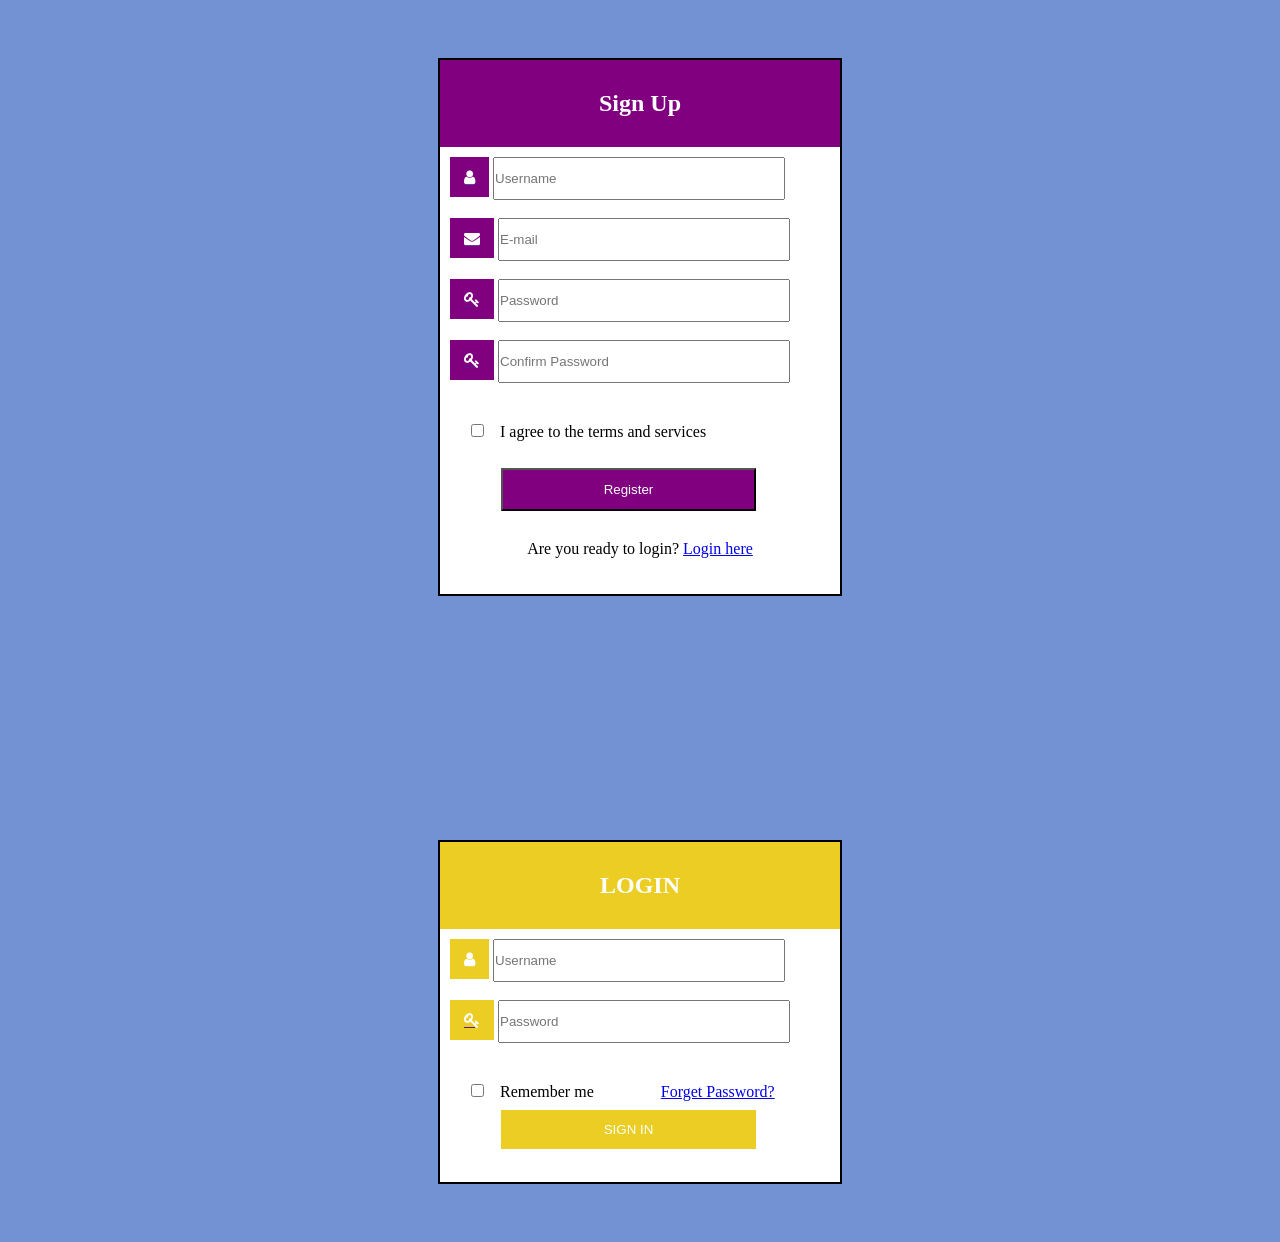
<file: login_signup.html>
<!DOCTYPE html>
<html lang="en">

<head>
    <meta charset="UTF-8">
    <meta name="viewport" content="width=device-width, initial-scale=1.0">

    <title>Signup Form</title>
    <link rel="stylesheet" href="https://cdnjs.cloudflare.com/ajax/libs/font-awesome/4.7.0/css/font-awesome.min.css">
    <style>
        .signup-container {
            margin: 0 auto;
            display: flex;
            justify-content: center;
            align-items: center;

        }

        body {
            background-color: #073eb48f;
        }

        .bgcolor1 {
            background-color: purple;
            color: #ffffff;
        }

        .bgcolor2 {
            background-color: rgba(233, 199, 6, 0.884);
            color: #ffffff;
        }

        .reg-card {
            border: 2px solid black;
            width: 400px;
            padding: 0px 0px 20px 0px;
            background-color: #ffffff;
            margin: 50px 0px;
        }

        .registration {
            text-align: center;
            padding: 10px;
            margin-bottom: 10px;
        }

        .form {
            text-decoration: none;
        }

        .input {
            width: 288px;
            padding: 12px 0px;
        }

        .icon {
            padding: 12px 14px;
            color: #ffffff;
            text-align: center;
            margin: 0px 0px 0px 10px;
            display: inline;
        }


        .checkbox {
            margin: 23px 12px 13px 31px;
        }
        .btn {
            margin: 0px 12px 13px 61px;
            width: 255px;
        }

        .social-icon {
            align-items: center;
            padding: 20px;

        }

        .s-icon {
            width: 50%;
        }

        .fa-facebook {
            background: #3B5998;
            color: white;
        }

        .fa-twitter {
            background: #55ACEE;
            color: white;
        }

        .fa-google {
            background: #dd4b39;
            color: white;
        }
        .error{
            padding: 0px 25px;
            color: red;
        }
    </style>
</head>

<body>

    <div class="container-fluid">

        <div class="container signup-container">
            <div class="reg-card">
                <div class="registration bgcolor1" id="fpassword">
                    <h2> Sign Up</h2>
                </div>

                <form action="" onsubmit="return validateRegistrationForm()">
                    <!--user name-->
                    <span><a href=""><i class="fa fa-user icon bgcolor1"></i></a></span>
                    <input id="username" class="input" type="text" placeholder="Username">
                    <span id="usernameError" class="error"></span><br><br>

                    <!--Email-->
                    <span><a href=""><i class="fa fa-envelope icon bgcolor1"></i></a></span>
                    <input id="email" class="input" type="email" placeholder="E-mail" required>
                    <span id="emailError" class="error"></span><br><br>

                    <!--password-->
                    <span><a href=""><i class="fa fa-key icon bgcolor1"></i></a></span>
                    <input type="password" placeholder="Password" class="input" id="password">
                    <span id="passwordError" class="error"></span><br><br>

                    <!--confirm password-->
                    <span><a href=""><i class="fa fa-key icon bgcolor1"></i></a></span>
                    <input type="password" id="confirmPassword" class="input" placeholder="Confirm Password">
                    <span id="confirmPasswordError" class="error"></span><br><br>

                    <input class="checkbox" type="checkbox" id="agree">
                    <label for="agree">I agree to the terms and services</label><br>
                    <span id="checkboxError" class="error"></span><br>

                    <button type="submit" id="registerBtn" class="input btn bgcolor1 btn">Register</button>

                    <p style="text-align: center;">Are you ready to login? <a href="#login">Login here</a></p>
                </form>
            </div>
        </div>

    </div>

    <script>
        // Validation for Registration Form
        function validateRegistrationForm() {
            var username = document.getElementById("username").value;
            var email = document.getElementById("email").value;
            var password = document.getElementById("password").value;
            var confirmPassword = document.getElementById("confirmPassword").value;
            var agree = document.getElementById("agree").value;
            var passwordError = document.getElementById("passwordError");
            var confirmPasswordError = document.getElementById("confirmPasswordError");
            var agreeCheckbox = document.getElementById("agree");
            var checkboxError = document.getElementById("checkboxError");

            // Regular expressions for password validation
            var uppercaseRegex = /[A-Z]/;
            var lowercaseRegex = /[a-z]/;
            var digitRegex = /\d/;
            var asciiRegex = /[!@#$%^&*()_+{}\[\]:;<>,.?~\\/-]/;

            // password does not empty
            if (password.trim() === "") {
                passwordError.innerHTML = "Password does not empty";
                return false;
            }
               // Check if the password meets the criteria
            if (!uppercaseRegex.test(password)) {
                passwordError.innerHTML = "Password must contain at least 1 uppercase letter";
                return false;
            }

            if (!lowercaseRegex.test(password)) {
                passwordError.innerHTML = "Password must contain at least 1 lowercase letter";
                return false;
            }

            if (!digitRegex.test(password)) {
                passwordError.innerHTML = "Password must contain at least 1 digit";
                return false;
            }

            if (!asciiRegex.test(password)) {
                passwordError.innerHTML = "Password must contain at least 1 ASCII character";
                return false;
            }

            // Clear any previous error messages
            passwordError.innerHTML = "";

            // Check if confirm password matches
            if (password !== confirmPassword) {
                confirmPasswordError.innerHTML = "Passwords do not match";
                return false;
            }

            if (!document.getElementById("agree").checked) {
            checkboxError.innerHTML = "Please agree to the terms and services";
            return false;
            }
            // Clear any previous error messages for confirm password
            confirmPasswordError.innerHTML = "";
             
            // If all criteria are met, the form can be submitted
            return true;
        }
    </script>   
    

    <br><br><br><br><br><br><br><br>

    <div class="container signup-container">
       
            <div class="reg-card">
                <div class="registration bgcolor2" id="login">
                    <h2>LOGIN</h2>
                </div>
                <form action="">
                <div class="form">
    
                    <span><a href=""><i class="fa fa-user icon bgcolor2"></i></a></span>
                    <input class="input" type="text" placeholder="Username" required><br><br>
    
                    <span><a href=""><i class="fa fa-key icon bgcolor2"></i></a></span>
                    <input  type="password" placeholder="Password" id="password"class="input" required>
                    <!-- Add the element for displaying password error -->
                    <span id="passwordError" class="error"></span><br><br>
    
                    <input class="checkbox" type="checkbox" id="agree">
                    <label for="agree">Remember me</label>
                    <p style="display: inline;padding: 0px 63px;"><a href="#fpassword">Forget Password?</a></p>
                    <!-- Change the type of the button to "submit" -->
                    <button type="submit" class="input checkbox bgcolor2 btn" style="border: none;">SIGN IN</button>
                </div>
    
            </div>
        </form>
        
    </div>
    </div>
    

</body>

</html>
</file>
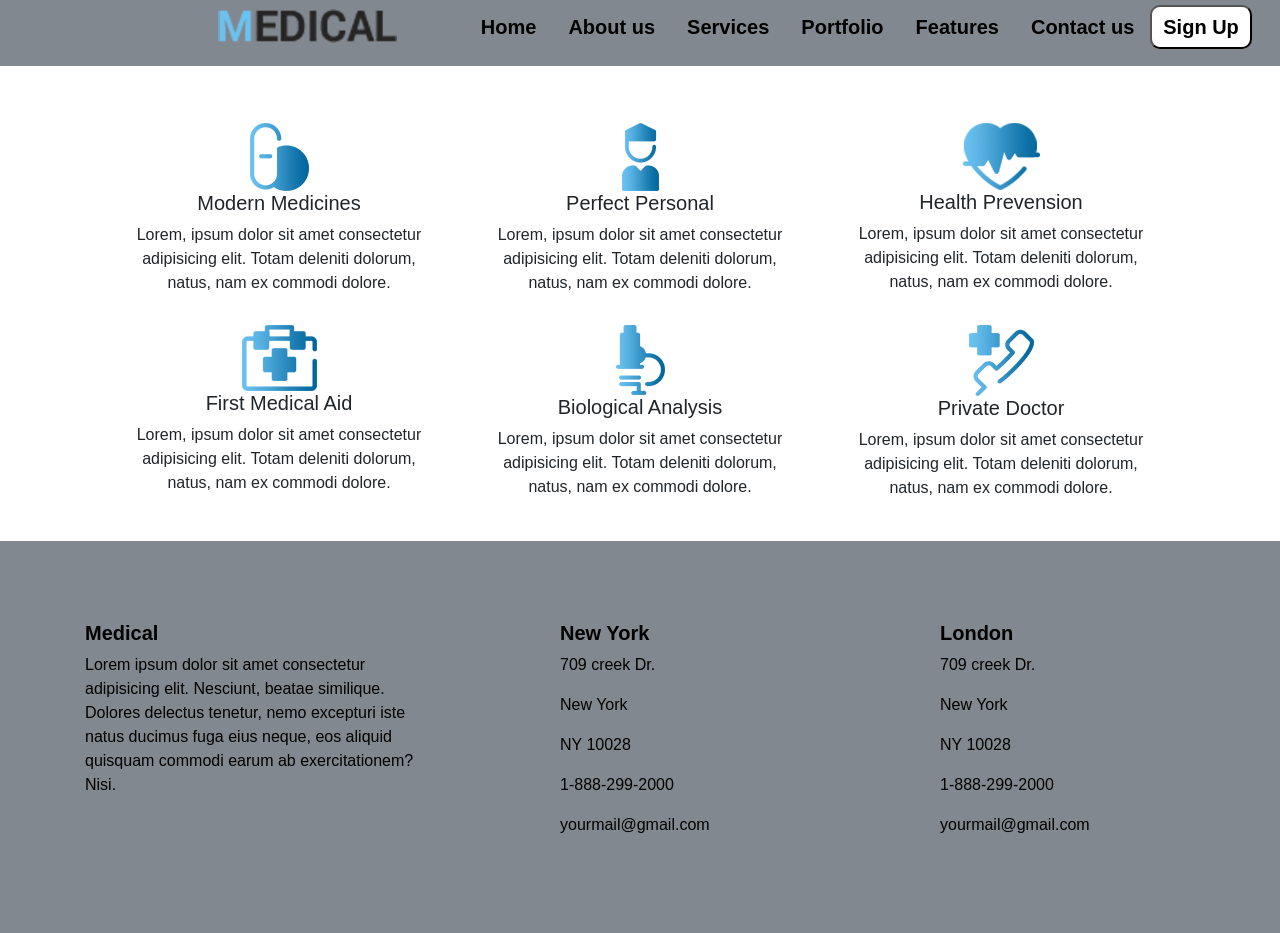
<file: Services.html>
<!DOCTYPE html>
<html lang="en">

<head>
    <meta charset="UTF-8">
    <meta name="viewport" content="width=device-width, initial-scale=1.0">
    <title>Services</title>
    <link rel="stylesheet" href="https://cdn.jsdelivr.net/npm/bootstrap@4.6.2/dist/css/bootstrap.min.css"
        integrity="sha384-xOolHFLEh07PJGoPkLv1IbcEPTNtaed2xpHsD9ESMhqIYd0nLMwNLD69Npy4HI+N" crossorigin="anonymous">
    <link rel="stylesheet" href="https://cdnjs.cloudflare.com/ajax/libs/font-awesome/6.4.0/css/all.min.css">
    <link rel="stylesheet" href="Assignment3.css">
</head>

<body>

    <!-- Menu-->

    <div class="container-flex  menubg-color ">
        <div class="row">
            <div class="col-4 offset-2 col-md-2 col-sm-10 mt-1">
                <a class="navbar-brand" href="#"><img src="image/medical logo.png" alt=""></a>
            </div>
            <div class="col-md-8 cols-m-12 mt-1">
                <ul class=" menu">
                    <li class="nav-item"><a class="nav-link" href="index.html">Home</a></li>
                    <li class="nav-item"><a class="nav-link" href="Clinic.html">About us</a></li>
                    <li class="nav-item"><a class="nav-link" href="Services.html">Services</a></li>
                    <li class="nav-item"><a class="nav-link" href="Team.html">Portfolio</a></li>
                    <li class="nav-item"><a class="nav-link" href="features.html">Features</a></li>
                    <li class="nav-item"><a class="nav-link" href="contact.html">Contact us</a></li>
                    <li><button><a href="login_signup.html">Sign Up</a></button></li>


                </ul>
            </div>
        </div>
    </div>
    <!--icons section-->
    <div class="container-wrap">
        <div class="container ">
            <div class="row">
                <div class="col-md-12 container-icons">

                    <div class="icon">
                        <img src="image/icon 1.png" alt="">
                        <h5>Modern Medicines</h5>
                        <P> Lorem, ipsum dolor sit amet consectetur adipisicing elit. Totam deleniti dolorum, natus,
                            nam ex commodi dolore.
                        </P>

                    </div>
                    <div class="icon">
                        <img src="image/icon 2.png" alt="">
                        <h5>Perfect Personal</h5>
                        <P> Lorem, ipsum dolor sit amet consectetur adipisicing elit. Totam deleniti dolorum, natus,
                            nam ex commodi dolore.
                        </P>
                    </div>
                    <div class="icon">
                        <img src="image/icon 3.png" alt="">
                        <h5>Health Prevension</h5>
                        <P> Lorem, ipsum dolor sit amet consectetur adipisicing elit. Totam deleniti dolorum, natus,
                            nam ex commodi dolore.
                        </P>
                    </div>

                    <div class="icon">
                        <img src="image/icon 4.png" alt="">
                        <h5>First Medical Aid</h5>
                        <P> Lorem, ipsum dolor sit amet consectetur adipisicing elit. Totam deleniti dolorum, natus,
                            nam ex commodi dolore.
                        </P>
                    </div>
                    <div class="icon">
                        <img src="image/icon 5.png" alt="">
                        <h5>Biological Analysis</h5>
                        <P> Lorem, ipsum dolor sit amet consectetur adipisicing elit. Totam deleniti dolorum, natus,
                            nam ex commodi dolore.
                        </P>
                    </div>
                    <div class="icon">
                        <img src="image/icon 6.png" alt="">
                        <h5>Private Doctor</h5>
                        <P> Lorem, ipsum dolor sit amet consectetur adipisicing elit. Totam deleniti dolorum, natus,
                            nam ex commodi dolore.
                        </P>
                    </div>
                </div>
            </div>
        </div>
    </div>

    <!--Footer section-->
    <footer>
        <div class="container-fluid footer-bg" id="Footer">
            <div class="container">
                <div class="row footer  ">
                    <div class="col-md-4">
                        <h5> Medical</h5>
                        <p>Lorem ipsum dolor sit amet consectetur adipisicing elit.
                            Nesciunt, beatae similique. Dolores delectus tenetur, nemo
                            excepturi iste natus ducimus fuga eius neque, eos aliquid quisquam
                            commodi earum ab exercitationem? Nisi.
                        </p>
                    </div>
                    <div class="col-md-1"></div>
                    <div class="col-md-3  ">
                        <h5> New York</h5>
                        <p>709 creek Dr.</p>
                        <p>New York</p>
                        <P>NY 10028</P>
                        <p> 1-888-299-2000</p>
                        <p> yourmail@gmail.com</p>
                    </div>
                    <div class="col-md-1"></div>
                    <div class="col-md-3 ">
                        <h5> London</h5>
                        <p>709 creek Dr.</p>
                        <p>New York</p>
                        <P>NY 10028</P>
                        <p> 1-888-299-2000</p>
                        <p> yourmail@gmail.com</p>
                    </div>
                </div>
            </div>
        </div>
    </footer>
</body>

</html>
</file>
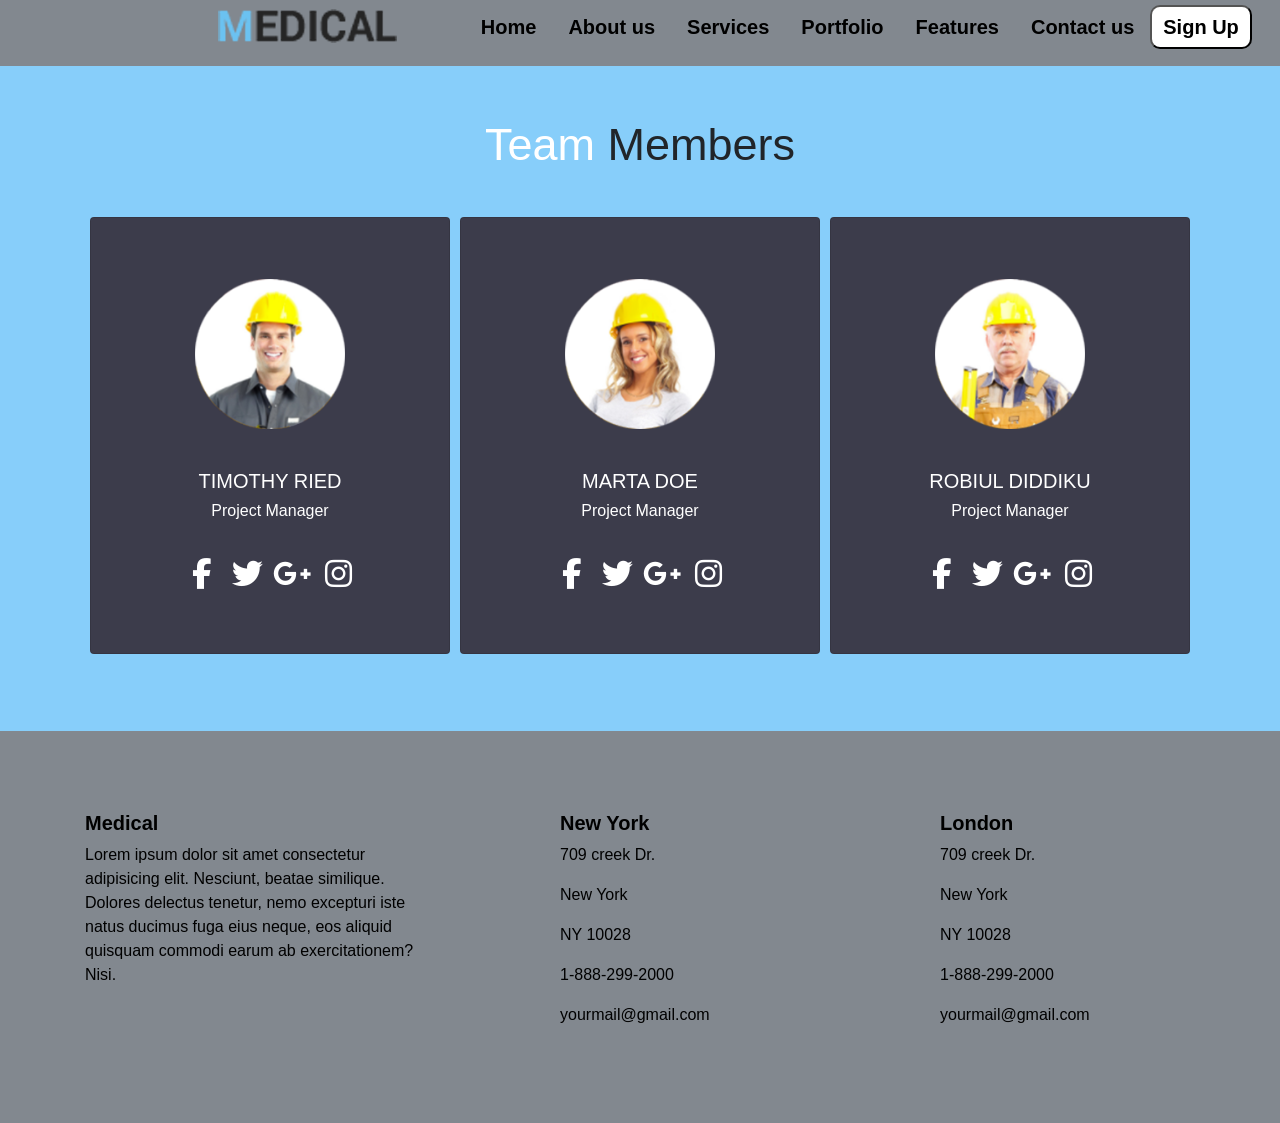
<file: Team.html>
<!DOCTYPE html>
<html lang="en">

<head>
    <meta charset="UTF-8">
    <meta name="viewport" content="width=device-width, initial-scale=1.0">
    <title>Team Member</title>
    <link rel="stylesheet" href="https://cdn.jsdelivr.net/npm/bootstrap@4.6.2/dist/css/bootstrap.min.css"
        integrity="sha384-xOolHFLEh07PJGoPkLv1IbcEPTNtaed2xpHsD9ESMhqIYd0nLMwNLD69Npy4HI+N" crossorigin="anonymous">
    <link rel="stylesheet" href="https://cdnjs.cloudflare.com/ajax/libs/font-awesome/6.4.0/css/all.min.css">
    <link rel="stylesheet" href="Assignment3.css">
</head>

<body>

    <!-- Menu-->

    <div class="container-flex  menubg-color ">
        <div class="row">
            <div class="col-4 offset-2 col-md-2 col-sm-10 mt-1">
                <a class="navbar-brand" href="#"><img src="image/medical logo.png" alt=""></a>
            </div>
            <div class="col-md-8 cols-m-12 mt-1">
                <ul class=" menu">
                    <li class="nav-item"><a class="nav-link" href="index.html">Home</a></li>
                    <li class="nav-item"><a class="nav-link" href="Clinic.html">About us</a></li>
                    <li class="nav-item"><a class="nav-link" href="Services.html">Services</a></li>
                    <li class="nav-item"><a class="nav-link" href="Team.html">Portfolio</a></li>
                    <li class="nav-item"><a class="nav-link" href="features.html">Features</a></li>
                    <li class="nav-item"><a class="nav-link" href="contact.html">Contact us</a></li>
                    <li><button><a href="login_signup.html">Sign Up</a></button></li>


                </ul>
            </div>
        </div>
    </div>
    <!--Team Member Section-->

    <div class="container-fluid bg-color">
        <div class="container ">
            <div class="row">
                <h4 class=" row-hdg"><span>Team</span> Members</h4>
            </div>
            <div class="row size">
                <div class="col-md-4  size">
                    <div class="card-deck  member-ig">
                        <div class="card members-bgc">
                            <img src="image/member 1.png" class="img-fluid" class="card-img-top" alt="...">
                            <div class="card-body">
                                <h5 class="card-title2">TIMOTHY RIED</h5>
                                <h6 class="card-profession">Project Manager</h6>

                                <div class="social-icons">
                                    <i class="fa-brands fa-facebook-f"></i>
                                    <i class="fa-brands fa-twitter"></i>
                                    <i class="fa-brands fa-google-plus-g"></i>
                                    <i class="fa-brands fa-instagram"></i>

                                </div>
                            </div>
                        </div>
                    </div>
                </div>

                <div class="col-md-4  size">
                    <div class="card-deck  member-ig">
                        <div class="card members-bgc">
                            <img src="image/member 2.png" class="img-fluid" class="card-img-top" alt="...">
                            <div class="card-body">
                                <h5 class="card-title2">MARTA DOE</h5>
                                <h6 class="card-profession">Project Manager</h6>
                                <div class="social-icons">
                                    <i class="fa-brands fa-facebook-f"></i>
                                    <i class="fa-brands fa-twitter"></i>
                                    <i class="fa-brands fa-google-plus-g"></i>
                                    <i class="fa-brands fa-instagram"></i>

                                </div>
                            </div>
                        </div>
                    </div>
                </div>

                <div class="col-md-4 size">
                    <div class="card-deck  member-ig">
                        <div class="card   members-bgc">
                            <img src="image/member 3.png" class="img-fluid" class="card-img-top" alt="...">
                            <div class="card-body">
                                <h5 class="card-title2">ROBIUL DIDDIKU</h5>
                                <h6 class="card-profession">Project Manager</h6>
                                <div class="social-icons">
                                    <i class="fa-brands fa-facebook-f"></i>
                                    <i class="fa-brands fa-twitter"></i>
                                    <i class="fa-brands fa-google-plus-g"></i>
                                    <i class="fa-brands fa-instagram"></i>

                                </div>
                            </div>
                        </div>
                    </div>
                </div>
            </div>
        </div>
    </div>


    <!--Footer section-->
    <footer>
        <div class="container-fluid footer-bg" id="Footer">
            <div class="container">
                <div class="row footer  ">
                    <div class="col-md-4">
                        <h5> Medical</h5>
                        <p>Lorem ipsum dolor sit amet consectetur adipisicing elit.
                            Nesciunt, beatae similique. Dolores delectus tenetur, nemo
                            excepturi iste natus ducimus fuga eius neque, eos aliquid quisquam
                            commodi earum ab exercitationem? Nisi.
                        </p>
                    </div>
                    <div class="col-md-1"></div>
                    <div class="col-md-3  ">
                        <h5> New York</h5>
                        <p>709 creek Dr.</p>
                        <p>New York</p>
                        <P>NY 10028</P>
                        <p> 1-888-299-2000</p>
                        <p> yourmail@gmail.com</p>
                    </div>
                    <div class="col-md-1"></div>
                    <div class="col-md-3 ">
                        <h5> London</h5>
                        <p>709 creek Dr.</p>
                        <p>New York</p>
                        <P>NY 10028</P>
                        <p> 1-888-299-2000</p>
                        <p> yourmail@gmail.com</p>
                    </div>
                </div>
            </div>
        </div>
    </footer><!--Footer section-->

</body>

</html>
</file>
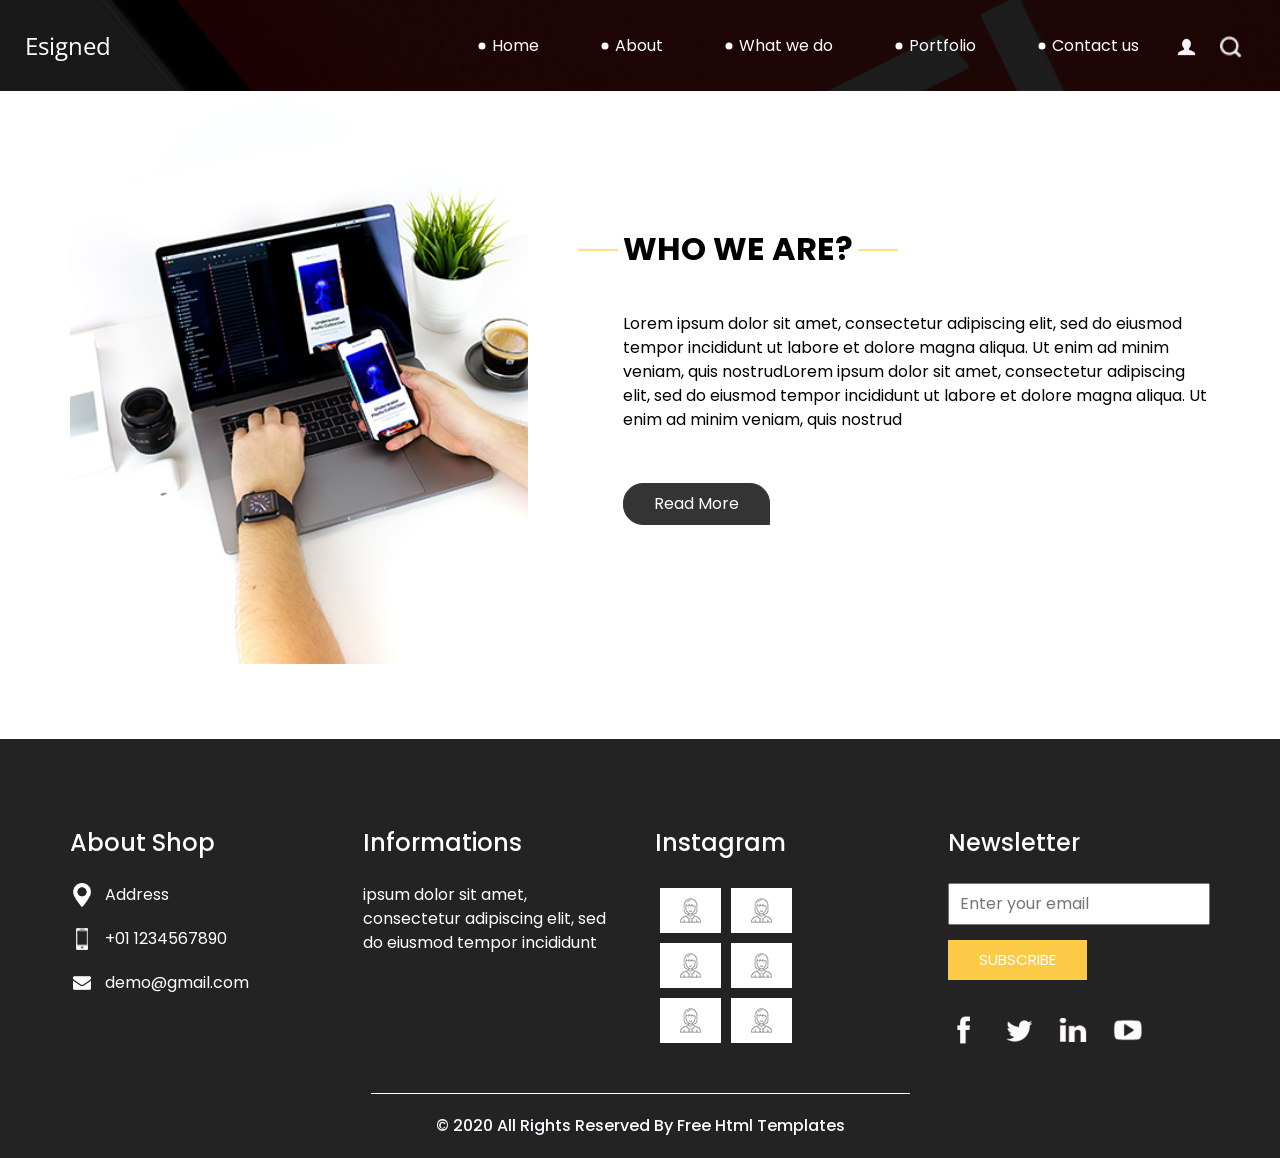
<file: image/esigned-html/about.html>
<!DOCTYPE html>
<html>

<head>
  <!-- Basic -->
  <meta charset="utf-8" />
  <meta http-equiv="X-UA-Compatible" content="IE=edge" />
  <!-- Mobile Metas -->
  <meta name="viewport" content="width=device-width, initial-scale=1, shrink-to-fit=no" />
  <!-- Site Metas -->
  <meta name="keywords" content="" />
  <meta name="description" content="" />
  <meta name="author" content="" />

  <title>Esigned</title>

  <!-- slider stylesheet -->
  <!-- slider stylesheet -->
  <link rel="stylesheet" type="text/css" href="https://cdnjs.cloudflare.com/ajax/libs/OwlCarousel2/2.3.4/assets/owl.carousel.min.css" />

  <!-- bootstrap core css -->
  <link rel="stylesheet" type="text/css" href="css/bootstrap.css" />

  <!-- fonts style -->
  <link href="https://fonts.googleapis.com/css?family=Open+Sans:400,700|Poppins:400,700&display=swap" rel="stylesheet">
  <!-- Custom styles for this template -->
  <link href="css/style.css" rel="stylesheet" />
  <!-- responsive style -->
  <link href="css/responsive.css" rel="stylesheet" />
</head>

<body class="sub_page">
  <div class="hero_area">
    <!-- header section strats -->
    <header class="header_section">
      <div class="container-fluid">
        <nav class="navbar navbar-expand-lg custom_nav-container pt-3">
          <a class="navbar-brand" href="index.html">
            <span>
              Esigned
            </span>
          </a>
          <button class="navbar-toggler" type="button" data-toggle="collapse" data-target="#navbarSupportedContent" aria-controls="navbarSupportedContent" aria-expanded="false" aria-label="Toggle navigation">
            <span class="navbar-toggler-icon"></span>
          </button>

          <div class="collapse navbar-collapse" id="navbarSupportedContent">
            <div class="d-flex ml-auto flex-column flex-lg-row align-items-center">
              <ul class="navbar-nav  ">
                <li class="nav-item active">
                  <a class="nav-link" href="index.html">Home <span class="sr-only">(current)</span></a>
                </li>
                <li class="nav-item">
                  <a class="nav-link" href="about.html"> About </a>
                </li>
                <li class="nav-item">
                  <a class="nav-link" href="do.html"> What we do </a>
                </li>
                <li class="nav-item">
                  <a class="nav-link" href="portfolio.html"> Portfolio </a>
                </li>
                <li class="nav-item">
                  <a class="nav-link" href="contact.html">Contact us</a>
                </li>
              </ul>
              <div class="user_option">
                <a href="">
                  <img src="images/user.png" alt="">
                </a>
                <form class="form-inline my-2 my-lg-0 ml-0 ml-lg-4 mb-3 mb-lg-0">
                  <button class="btn  my-2 my-sm-0 nav_search-btn" type="submit"></button>
                </form>
              </div>
            </div>
          </div>
        </nav>
      </div>
    </header>
    <!-- end header section -->
  </div>


  <!-- who section -->

  <section class="who_section layout_padding">
    <div class="container">
      <div class="row">
        <div class="col-md-5">
          <div class="img-box">
            <img src="images/who-img.jpg" alt="">
          </div>
        </div>
        <div class="col-md-7">
          <div class="detail-box">
            <div class="heading_container">
              <h2>
                WHO WE ARE?
              </h2>
            </div>
            <p>
              Lorem ipsum dolor sit amet, consectetur adipiscing elit, sed do eiusmod tempor incididunt ut labore et
              dolore magna aliqua. Ut enim ad minim veniam, quis nostrudLorem ipsum dolor sit amet, consectetur
              adipiscing elit, sed do eiusmod tempor incididunt ut labore et dolore magna aliqua. Ut enim ad minim
              veniam, quis nostrud
            </p>
            <div>
              <a href="">
                Read More
              </a>
            </div>
          </div>
        </div>
      </div>
    </div>
  </section>

  <!-- end who section -->


  <!-- info section -->
  <section class="info_section ">
    <div class="container">
      <div class="row">
        <div class="col-md-3">
          <div class="info_contact">
            <h5>
              About Shop
            </h5>
            <div>
              <div class="img-box">
                <img src="images/location-white.png" width="18px" alt="">
              </div>
              <p>
                Address
              </p>
            </div>
            <div>
              <div class="img-box">
                <img src="images/telephone-white.png" width="12px" alt="">
              </div>
              <p>
                +01 1234567890
              </p>
            </div>
            <div>
              <div class="img-box">
                <img src="images/envelope-white.png" width="18px" alt="">
              </div>
              <p>
                demo@gmail.com
              </p>
            </div>
          </div>
        </div>
        <div class="col-md-3">
          <div class="info_info">
            <h5>
              Informations
            </h5>
            <p>
              ipsum dolor sit amet, consectetur adipiscing elit, sed do eiusmod tempor incididunt
            </p>
          </div>
        </div>

        <div class="col-md-3">
          <div class="info_insta">
            <h5>
              Instagram
            </h5>
            <div class="insta_container">
              <div>
                <a href="">
                  <div class="insta-box b-1">
                    <img src="images/insta.png" alt="">
                  </div>
                </a>
                <a href="">
                  <div class="insta-box b-2">
                    <img src="images/insta.png" alt="">
                  </div>
                </a>
              </div>

              <div>
                <a href="">
                  <div class="insta-box b-3">
                    <img src="images/insta.png" alt="">
                  </div>
                </a>
                <a href="">
                  <div class="insta-box b-4">
                    <img src="images/insta.png" alt="">
                  </div>
                </a>
              </div>
              <div>
                <a href="">
                  <div class="insta-box b-3">
                    <img src="images/insta.png" alt="">
                  </div>
                </a>
                <a href="">
                  <div class="insta-box b-4">
                    <img src="images/insta.png" alt="">
                  </div>
                </a>
              </div>
            </div>
          </div>
        </div>
        <div class="col-md-3">
          <div class="info_form ">
            <h5>
              Newsletter
            </h5>
            <form action="">
              <input type="email" placeholder="Enter your email">
              <button>
                Subscribe
              </button>
            </form>
            <div class="social_box">
              <a href="">
                <img src="images/fb.png" alt="">
              </a>
              <a href="">
                <img src="images/twitter.png" alt="">
              </a>
              <a href="">
                <img src="images/linkedin.png" alt="">
              </a>
              <a href="">
                <img src="images/youtube.png" alt="">
              </a>
            </div>
          </div>
        </div>
      </div>
    </div>
  </section>

  <!-- end info_section -->


  <!-- footer section -->
  <section class="container-fluid footer_section">
    <p>
      &copy; 2020 All Rights Reserved By
      <a href="https://html.design/">Free Html Templates</a>
    </p>
  </section>
  <!-- footer section -->

  <script type="text/javascript" src="js/jquery-3.4.1.min.js"></script>
  <script type="text/javascript" src="js/bootstrap.js"></script>
  <script type="text/javascript" src="https://cdnjs.cloudflare.com/ajax/libs/OwlCarousel2/2.3.4/owl.carousel.min.js">
  </script>
  <!-- owl carousel script 
    -->
  <script type="text/javascript">
    $(".owl-carousel").owlCarousel({
      loop: true,
      margin: 0,
      navText: [],
      center: true,
      autoplay: true,
      autoplayHoverPause: true,
      responsive: {
        0: {
          items: 1
        },
        1000: {
          items: 3
        }
      }
    });
  </script>
  <!-- end owl carousel script -->

</body>

</html>
</file>
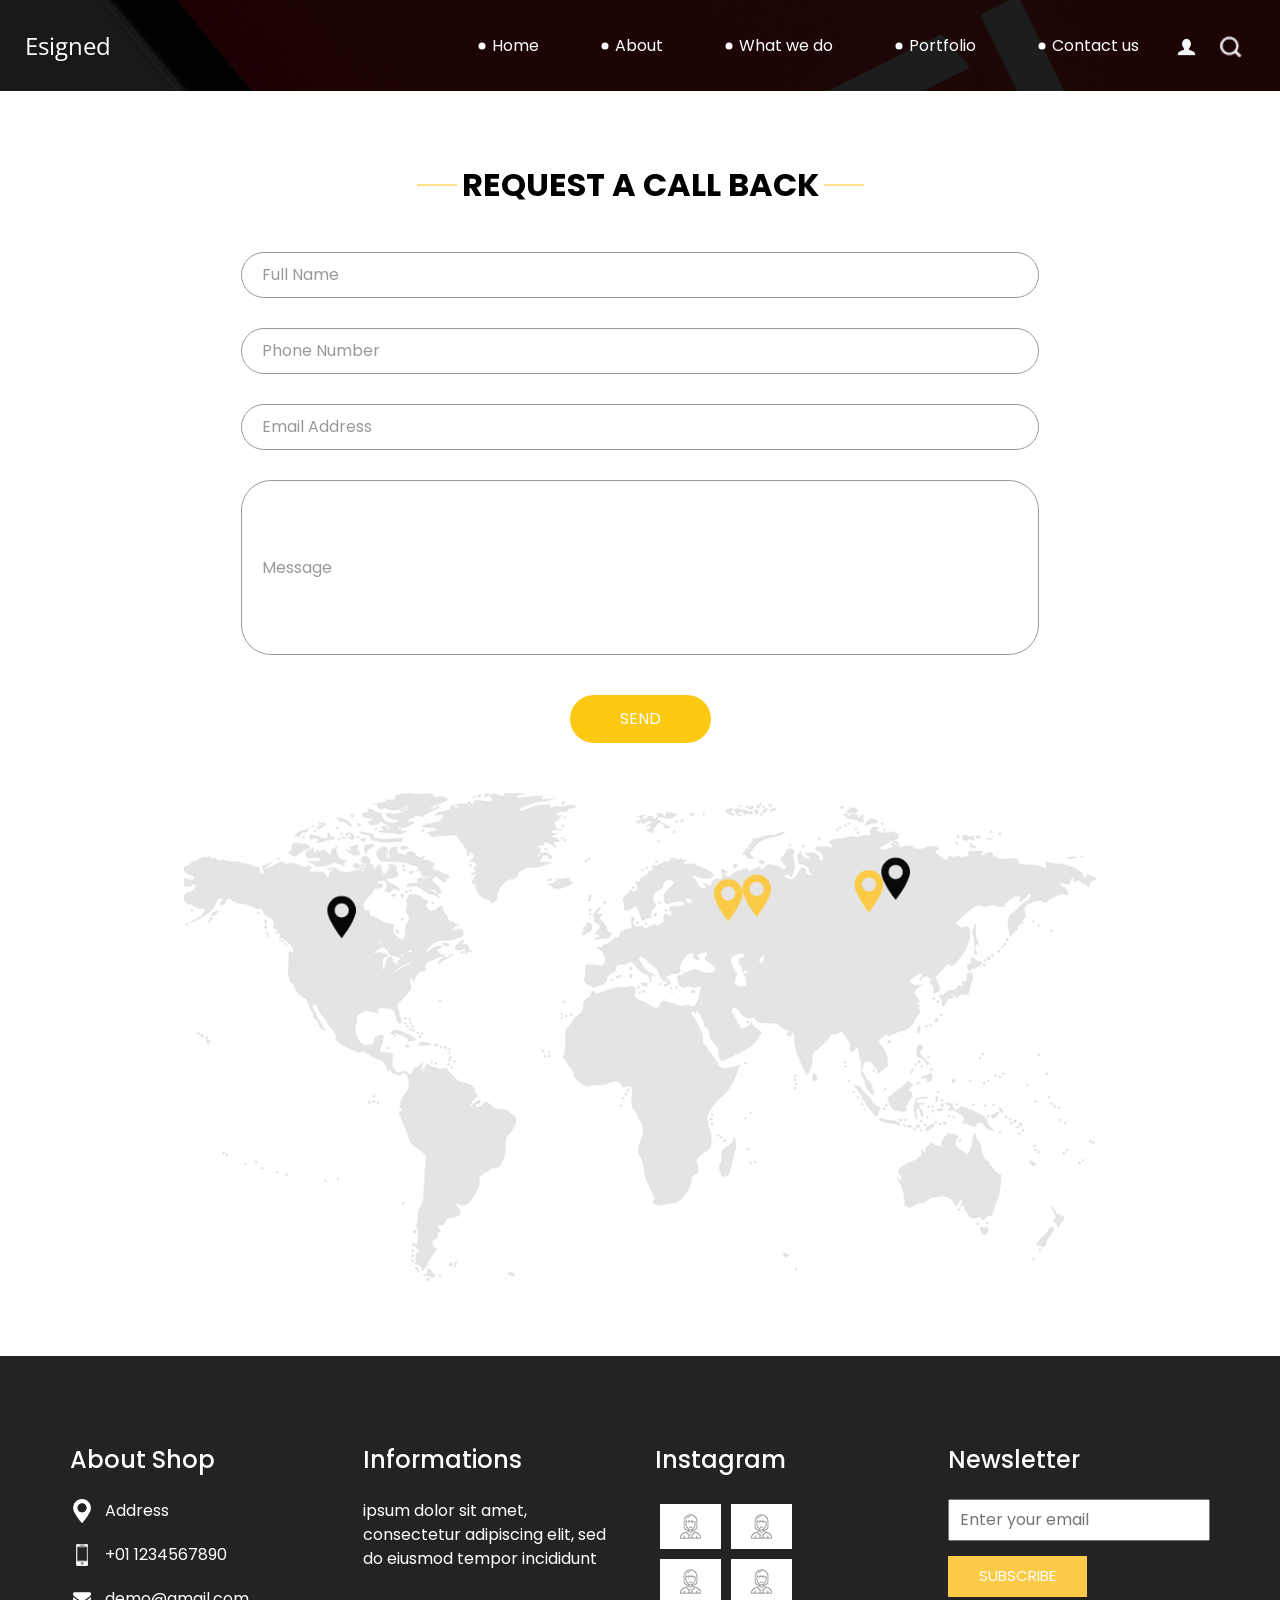
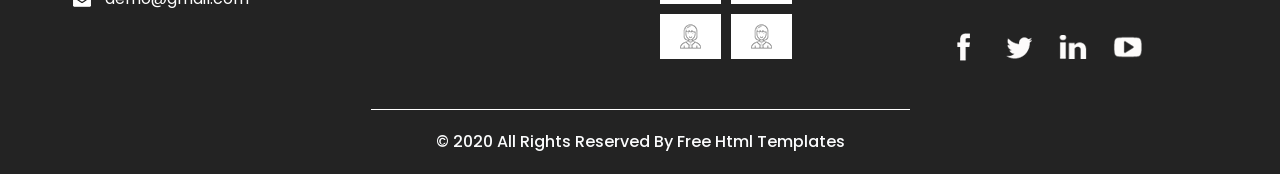
<file: image/esigned-html/contact.html>
<!DOCTYPE html>
<html>

<head>
  <!-- Basic -->
  <meta charset="utf-8" />
  <meta http-equiv="X-UA-Compatible" content="IE=edge" />
  <!-- Mobile Metas -->
  <meta name="viewport" content="width=device-width, initial-scale=1, shrink-to-fit=no" />
  <!-- Site Metas -->
  <meta name="keywords" content="" />
  <meta name="description" content="" />
  <meta name="author" content="" />

  <title>Esigned</title>

  <!-- slider stylesheet -->
  <!-- slider stylesheet -->
  <link rel="stylesheet" type="text/css" href="https://cdnjs.cloudflare.com/ajax/libs/OwlCarousel2/2.3.4/assets/owl.carousel.min.css" />

  <!-- bootstrap core css -->
  <link rel="stylesheet" type="text/css" href="css/bootstrap.css" />

  <!-- fonts style -->
  <link href="https://fonts.googleapis.com/css?family=Open+Sans:400,700|Poppins:400,700&display=swap" rel="stylesheet">
  <!-- Custom styles for this template -->
  <link href="css/style.css" rel="stylesheet" />
  <!-- responsive style -->
  <link href="css/responsive.css" rel="stylesheet" />
</head>

<body class="sub_page">
  <div class="hero_area">
    <!-- header section strats -->
    <header class="header_section">
      <div class="container-fluid">
        <nav class="navbar navbar-expand-lg custom_nav-container pt-3">
          <a class="navbar-brand" href="index.html">
            <span>
              Esigned
            </span>
          </a>
          <button class="navbar-toggler" type="button" data-toggle="collapse" data-target="#navbarSupportedContent" aria-controls="navbarSupportedContent" aria-expanded="false" aria-label="Toggle navigation">
            <span class="navbar-toggler-icon"></span>
          </button>

          <div class="collapse navbar-collapse" id="navbarSupportedContent">
            <div class="d-flex ml-auto flex-column flex-lg-row align-items-center">
              <ul class="navbar-nav  ">
                <li class="nav-item active">
                  <a class="nav-link" href="index.html">Home <span class="sr-only">(current)</span></a>
                </li>
                <li class="nav-item">
                  <a class="nav-link" href="about.html"> About </a>
                </li>
                <li class="nav-item">
                  <a class="nav-link" href="do.html"> What we do </a>
                </li>
                <li class="nav-item">
                  <a class="nav-link" href="portfolio.html"> Portfolio </a>
                </li>
                <li class="nav-item">
                  <a class="nav-link" href="contact.html">Contact us</a>
                </li>
              </ul>
              <div class="user_option">
                <a href="">
                  <img src="images/user.png" alt="">
                </a>
                <form class="form-inline my-2 my-lg-0 ml-0 ml-lg-4 mb-3 mb-lg-0">
                  <button class="btn  my-2 my-sm-0 nav_search-btn" type="submit"></button>
                </form>
              </div>
            </div>
          </div>
        </nav>
      </div>
    </header>
    <!-- end header section -->
  </div>

  <!-- contact section -->

  <section class="contact_section layout_padding">
    <div class="container">

      <div class="heading_container">
        <h2>
          Request A Call Back
        </h2>
      </div>
      <div class="">
        <div class="">
          <div class="row">
            <div class="col-md-9 mx-auto">
              <div class="contact-form">
                <form action="">
                  <div>
                    <input type="text" placeholder="Full Name ">
                  </div>
                  <div>
                    <input type="text" placeholder="Phone Number">
                  </div>
                  <div>
                    <input type="email" placeholder="Email Address">
                  </div>
                  <div>
                    <input type="text" placeholder="Message" class="input_message">
                  </div>
                  <div class="d-flex justify-content-center">
                    <button type="submit" class="btn_on-hover">
                      Send
                    </button>
                  </div>
                </form>
              </div>
            </div>
          </div>
        </div>
      </div>
      <div class="map_img-box">
        <img src="images/map-img.png" alt="">
      </div>
    </div>
  </section>


  <!-- end contact section -->


  <!-- info section -->
  <section class="info_section ">
    <div class="container">
      <div class="row">
        <div class="col-md-3">
          <div class="info_contact">
            <h5>
              About Shop
            </h5>
            <div>
              <div class="img-box">
                <img src="images/location-white.png" width="18px" alt="">
              </div>
              <p>
                Address
              </p>
            </div>
            <div>
              <div class="img-box">
                <img src="images/telephone-white.png" width="12px" alt="">
              </div>
              <p>
                +01 1234567890
              </p>
            </div>
            <div>
              <div class="img-box">
                <img src="images/envelope-white.png" width="18px" alt="">
              </div>
              <p>
                demo@gmail.com
              </p>
            </div>
          </div>
        </div>
        <div class="col-md-3">
          <div class="info_info">
            <h5>
              Informations
            </h5>
            <p>
              ipsum dolor sit amet, consectetur adipiscing elit, sed do eiusmod tempor incididunt
            </p>
          </div>
        </div>

        <div class="col-md-3">
          <div class="info_insta">
            <h5>
              Instagram
            </h5>
            <div class="insta_container">
              <div>
                <a href="">
                  <div class="insta-box b-1">
                    <img src="images/insta.png" alt="">
                  </div>
                </a>
                <a href="">
                  <div class="insta-box b-2">
                    <img src="images/insta.png" alt="">
                  </div>
                </a>
              </div>

              <div>
                <a href="">
                  <div class="insta-box b-3">
                    <img src="images/insta.png" alt="">
                  </div>
                </a>
                <a href="">
                  <div class="insta-box b-4">
                    <img src="images/insta.png" alt="">
                  </div>
                </a>
              </div>
              <div>
                <a href="">
                  <div class="insta-box b-3">
                    <img src="images/insta.png" alt="">
                  </div>
                </a>
                <a href="">
                  <div class="insta-box b-4">
                    <img src="images/insta.png" alt="">
                  </div>
                </a>
              </div>
            </div>
          </div>
        </div>
        <div class="col-md-3">
          <div class="info_form ">
            <h5>
              Newsletter
            </h5>
            <form action="">
              <input type="email" placeholder="Enter your email">
              <button>
                Subscribe
              </button>
            </form>
            <div class="social_box">
              <a href="">
                <img src="images/fb.png" alt="">
              </a>
              <a href="">
                <img src="images/twitter.png" alt="">
              </a>
              <a href="">
                <img src="images/linkedin.png" alt="">
              </a>
              <a href="">
                <img src="images/youtube.png" alt="">
              </a>
            </div>
          </div>
        </div>
      </div>
    </div>
  </section>

  <!-- end info_section -->


  <!-- footer section -->
  <section class="container-fluid footer_section">
    <p>
      &copy; 2020 All Rights Reserved By
      <a href="https://html.design/">Free Html Templates</a>
    </p>
  </section>
  <!-- footer section -->

  <script type="text/javascript" src="js/jquery-3.4.1.min.js"></script>
  <script type="text/javascript" src="js/bootstrap.js"></script>
  <script type="text/javascript" src="https://cdnjs.cloudflare.com/ajax/libs/OwlCarousel2/2.3.4/owl.carousel.min.js">
  </script>
  <!-- owl carousel script 
    -->
  <script type="text/javascript">
    $(".owl-carousel").owlCarousel({
      loop: true,
      margin: 0,
      navText: [],
      center: true,
      autoplay: true,
      autoplayHoverPause: true,
      responsive: {
        0: {
          items: 1
        },
        1000: {
          items: 3
        }
      }
    });
  </script>
  <!-- end owl carousel script -->

</body>

</html>
</file>
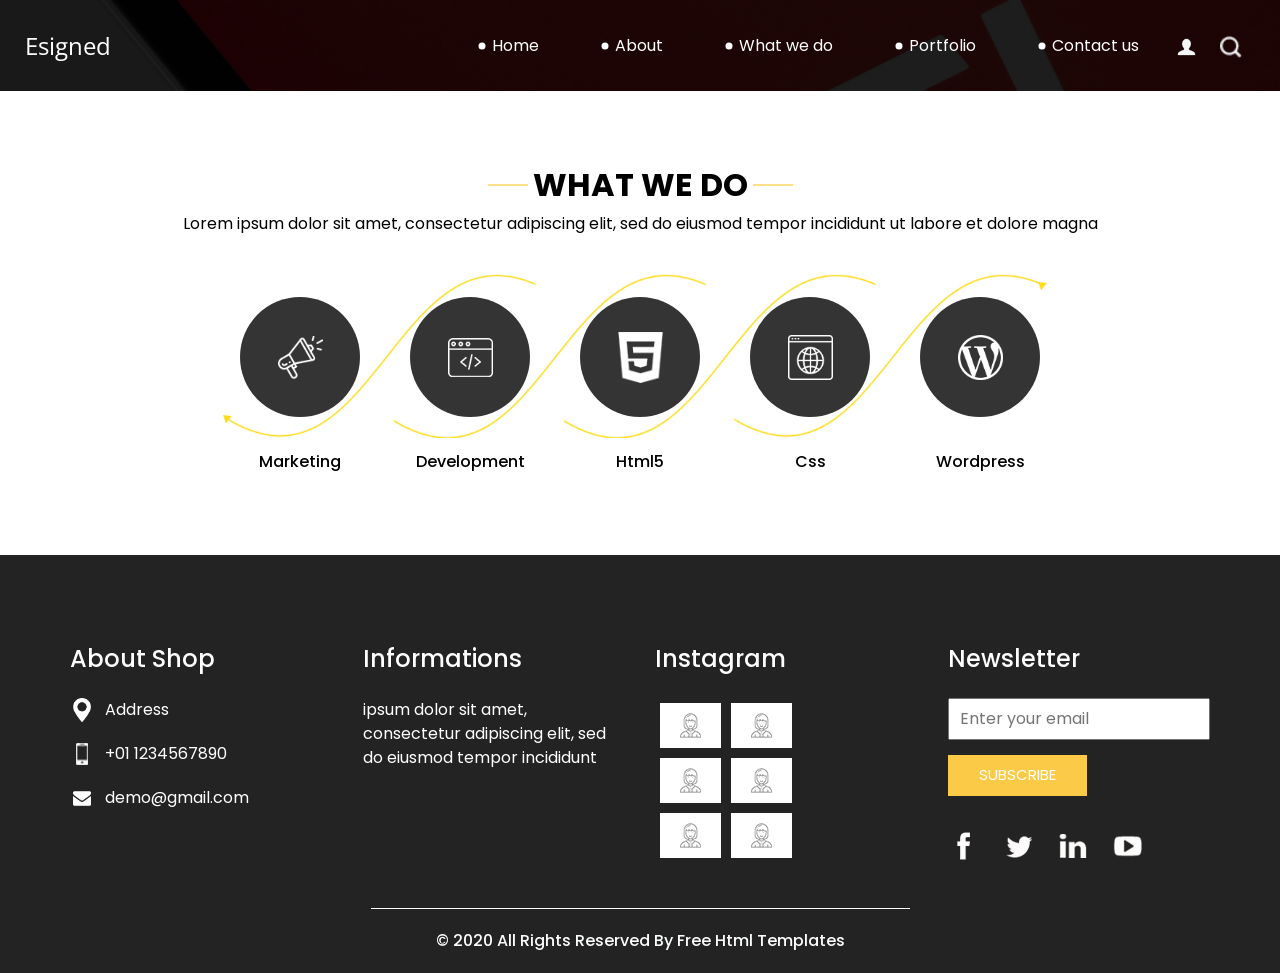
<file: image/esigned-html/do.html>
<!DOCTYPE html>
<html>

<head>
  <!-- Basic -->
  <meta charset="utf-8" />
  <meta http-equiv="X-UA-Compatible" content="IE=edge" />
  <!-- Mobile Metas -->
  <meta name="viewport" content="width=device-width, initial-scale=1, shrink-to-fit=no" />
  <!-- Site Metas -->
  <meta name="keywords" content="" />
  <meta name="description" content="" />
  <meta name="author" content="" />

  <title>Esigned</title>

  <!-- slider stylesheet -->
  <!-- slider stylesheet -->
  <link rel="stylesheet" type="text/css" href="https://cdnjs.cloudflare.com/ajax/libs/OwlCarousel2/2.3.4/assets/owl.carousel.min.css" />

  <!-- bootstrap core css -->
  <link rel="stylesheet" type="text/css" href="css/bootstrap.css" />

  <!-- fonts style -->
  <link href="https://fonts.googleapis.com/css?family=Open+Sans:400,700|Poppins:400,700&display=swap" rel="stylesheet">
  <!-- Custom styles for this template -->
  <link href="css/style.css" rel="stylesheet" />
  <!-- responsive style -->
  <link href="css/responsive.css" rel="stylesheet" />
</head>

<body class="sub_page">
  <div class="hero_area">
    <!-- header section strats -->
    <header class="header_section">
      <div class="container-fluid">
        <nav class="navbar navbar-expand-lg custom_nav-container pt-3">
          <a class="navbar-brand" href="index.html">
            <span>
              Esigned
            </span>
          </a>
          <button class="navbar-toggler" type="button" data-toggle="collapse" data-target="#navbarSupportedContent" aria-controls="navbarSupportedContent" aria-expanded="false" aria-label="Toggle navigation">
            <span class="navbar-toggler-icon"></span>
          </button>

          <div class="collapse navbar-collapse" id="navbarSupportedContent">
            <div class="d-flex ml-auto flex-column flex-lg-row align-items-center">
              <ul class="navbar-nav  ">
                <li class="nav-item active">
                  <a class="nav-link" href="index.html">Home <span class="sr-only">(current)</span></a>
                </li>
                <li class="nav-item">
                  <a class="nav-link" href="about.html"> About </a>
                </li>
                <li class="nav-item">
                  <a class="nav-link" href="do.html"> What we do </a>
                </li>
                <li class="nav-item">
                  <a class="nav-link" href="portfolio.html"> Portfolio </a>
                </li>
                <li class="nav-item">
                  <a class="nav-link" href="contact.html">Contact us</a>
                </li>
              </ul>
              <div class="user_option">
                <a href="">
                  <img src="images/user.png" alt="">
                </a>
                <form class="form-inline my-2 my-lg-0 ml-0 ml-lg-4 mb-3 mb-lg-0">
                  <button class="btn  my-2 my-sm-0 nav_search-btn" type="submit"></button>
                </form>
              </div>
            </div>
          </div>
        </nav>
      </div>
    </header>
    <!-- end header section -->
  </div>

  <!-- do section -->

  <section class="do_section layout_padding">
    <div class="container">
      <div class="heading_container">
        <h2>
          What we do
        </h2>
        <p>
          Lorem ipsum dolor sit amet, consectetur adipiscing elit, sed do eiusmod tempor incididunt ut labore et dolore
          magna
        </p>
      </div>
      <div class="do_container">
        <div class="box arrow-start arrow_bg">
          <div class="img-box">
            <img src="images/d-1.png" alt="">
          </div>
          <div class="detail-box">
            <h6>
              Marketing
            </h6>
          </div>
        </div>
        <div class="box arrow-middle arrow_bg">
          <div class="img-box">
            <img src="images/d-2.png" alt="">
          </div>
          <div class="detail-box">
            <h6>
              Development
            </h6>
          </div>
        </div>
        <div class="box arrow-middle arrow_bg">
          <div class="img-box">
            <img src="images/d-3.png" alt="">
          </div>
          <div class="detail-box">
            <h6>
              Html5
            </h6>
          </div>
        </div>
        <div class="box arrow-end arrow_bg">
          <div class="img-box">
            <img src="images/d-4.png" alt="">
          </div>
          <div class="detail-box">
            <h6>
              Css
            </h6>
          </div>
        </div>
        <div class="box ">
          <div class="img-box">
            <img src="images/d-5.png" alt="">
          </div>
          <div class="detail-box">
            <h6>
              Wordpress
            </h6>
          </div>
        </div>
      </div>
    </div>
  </section>

  <!-- end do section -->

  <!-- info section -->
  <section class="info_section ">
    <div class="container">
      <div class="row">
        <div class="col-md-3">
          <div class="info_contact">
            <h5>
              About Shop
            </h5>
            <div>
              <div class="img-box">
                <img src="images/location-white.png" width="18px" alt="">
              </div>
              <p>
                Address
              </p>
            </div>
            <div>
              <div class="img-box">
                <img src="images/telephone-white.png" width="12px" alt="">
              </div>
              <p>
                +01 1234567890
              </p>
            </div>
            <div>
              <div class="img-box">
                <img src="images/envelope-white.png" width="18px" alt="">
              </div>
              <p>
                demo@gmail.com
              </p>
            </div>
          </div>
        </div>
        <div class="col-md-3">
          <div class="info_info">
            <h5>
              Informations
            </h5>
            <p>
              ipsum dolor sit amet, consectetur adipiscing elit, sed do eiusmod tempor incididunt
            </p>
          </div>
        </div>

        <div class="col-md-3">
          <div class="info_insta">
            <h5>
              Instagram
            </h5>
            <div class="insta_container">
              <div>
                <a href="">
                  <div class="insta-box b-1">
                    <img src="images/insta.png" alt="">
                  </div>
                </a>
                <a href="">
                  <div class="insta-box b-2">
                    <img src="images/insta.png" alt="">
                  </div>
                </a>
              </div>

              <div>
                <a href="">
                  <div class="insta-box b-3">
                    <img src="images/insta.png" alt="">
                  </div>
                </a>
                <a href="">
                  <div class="insta-box b-4">
                    <img src="images/insta.png" alt="">
                  </div>
                </a>
              </div>
              <div>
                <a href="">
                  <div class="insta-box b-3">
                    <img src="images/insta.png" alt="">
                  </div>
                </a>
                <a href="">
                  <div class="insta-box b-4">
                    <img src="images/insta.png" alt="">
                  </div>
                </a>
              </div>
            </div>
          </div>
        </div>
        <div class="col-md-3">
          <div class="info_form ">
            <h5>
              Newsletter
            </h5>
            <form action="">
              <input type="email" placeholder="Enter your email">
              <button>
                Subscribe
              </button>
            </form>
            <div class="social_box">
              <a href="">
                <img src="images/fb.png" alt="">
              </a>
              <a href="">
                <img src="images/twitter.png" alt="">
              </a>
              <a href="">
                <img src="images/linkedin.png" alt="">
              </a>
              <a href="">
                <img src="images/youtube.png" alt="">
              </a>
            </div>
          </div>
        </div>
      </div>
    </div>
  </section>

  <!-- end info_section -->


  <!-- footer section -->
  <section class="container-fluid footer_section">
    <p>
      &copy; 2020 All Rights Reserved By
      <a href="https://html.design/">Free Html Templates</a>
    </p>
  </section>
  <!-- footer section -->

  <script type="text/javascript" src="js/jquery-3.4.1.min.js"></script>
  <script type="text/javascript" src="js/bootstrap.js"></script>
  <script type="text/javascript" src="https://cdnjs.cloudflare.com/ajax/libs/OwlCarousel2/2.3.4/owl.carousel.min.js">
  </script>
  <!-- owl carousel script 
    -->
  <script type="text/javascript">
    $(".owl-carousel").owlCarousel({
      loop: true,
      margin: 0,
      navText: [],
      center: true,
      autoplay: true,
      autoplayHoverPause: true,
      responsive: {
        0: {
          items: 1
        },
        1000: {
          items: 3
        }
      }
    });
  </script>
  <!-- end owl carousel script -->

</body>

</html>
</file>
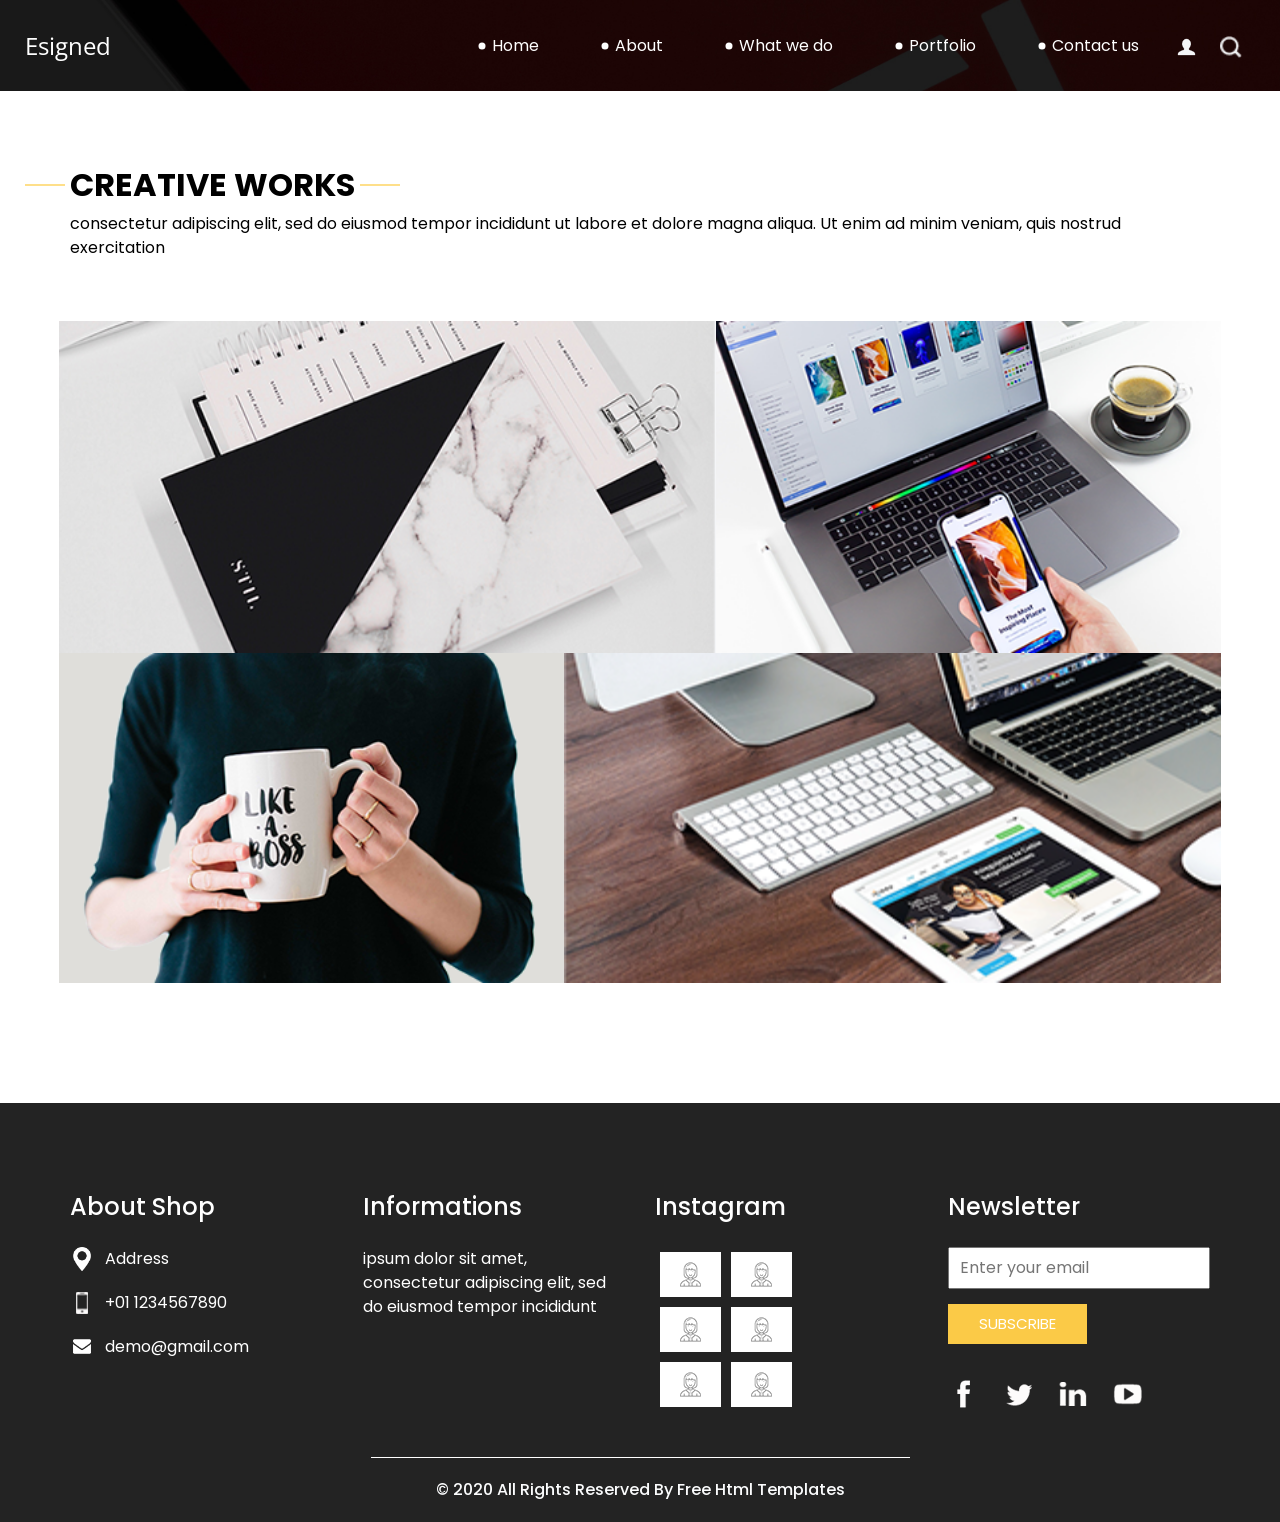
<file: image/esigned-html/portfolio.html>
<!DOCTYPE html>
<html>

<head>
  <!-- Basic -->
  <meta charset="utf-8" />
  <meta http-equiv="X-UA-Compatible" content="IE=edge" />
  <!-- Mobile Metas -->
  <meta name="viewport" content="width=device-width, initial-scale=1, shrink-to-fit=no" />
  <!-- Site Metas -->
  <meta name="keywords" content="" />
  <meta name="description" content="" />
  <meta name="author" content="" />

  <title>Esigned</title>

  <!-- slider stylesheet -->
  <!-- slider stylesheet -->
  <link rel="stylesheet" type="text/css" href="https://cdnjs.cloudflare.com/ajax/libs/OwlCarousel2/2.3.4/assets/owl.carousel.min.css" />

  <!-- bootstrap core css -->
  <link rel="stylesheet" type="text/css" href="css/bootstrap.css" />

  <!-- fonts style -->
  <link href="https://fonts.googleapis.com/css?family=Open+Sans:400,700|Poppins:400,700&display=swap" rel="stylesheet">
  <!-- Custom styles for this template -->
  <link href="css/style.css" rel="stylesheet" />
  <!-- responsive style -->
  <link href="css/responsive.css" rel="stylesheet" />
</head>

<body class="sub_page">
  <div class="hero_area">
    <!-- header section strats -->
    <header class="header_section">
      <div class="container-fluid">
        <nav class="navbar navbar-expand-lg custom_nav-container pt-3">
          <a class="navbar-brand" href="index.html">
            <span>
              Esigned
            </span>
          </a>
          <button class="navbar-toggler" type="button" data-toggle="collapse" data-target="#navbarSupportedContent" aria-controls="navbarSupportedContent" aria-expanded="false" aria-label="Toggle navigation">
            <span class="navbar-toggler-icon"></span>
          </button>

          <div class="collapse navbar-collapse" id="navbarSupportedContent">
            <div class="d-flex ml-auto flex-column flex-lg-row align-items-center">
              <ul class="navbar-nav  ">
                <li class="nav-item active">
                  <a class="nav-link" href="index.html">Home <span class="sr-only">(current)</span></a>
                </li>
                <li class="nav-item">
                  <a class="nav-link" href="about.html"> About </a>
                </li>
                <li class="nav-item">
                  <a class="nav-link" href="do.html"> What we do </a>
                </li>
                <li class="nav-item">
                  <a class="nav-link" href="portfolio.html"> Portfolio </a>
                </li>
                <li class="nav-item">
                  <a class="nav-link" href="contact.html">Contact us</a>
                </li>
              </ul>
              <div class="user_option">
                <a href="">
                  <img src="images/user.png" alt="">
                </a>
                <form class="form-inline my-2 my-lg-0 ml-0 ml-lg-4 mb-3 mb-lg-0">
                  <button class="btn  my-2 my-sm-0 nav_search-btn" type="submit"></button>
                </form>
              </div>
            </div>
          </div>
        </nav>
      </div>
    </header>
    <!-- end header section -->
  </div>


  <!-- work section -->
  <section class="work_section layout_padding">
    <div class="container">
      <div class="heading_container">
        <h2>
          CREATIVE WORKS
        </h2>
        <p>
          consectetur adipiscing elit, sed do eiusmod tempor incididunt ut labore et dolore magna aliqua. Ut enim ad
          minim veniam, quis nostrud exercitation
        </p>
      </div>
      <div class="work_container layout_padding2">
        <div class="box b-1">
          <img src="images/w-1.png" alt="">
        </div>
        <div class="box b-2">
          <img src="images/w-2.png" alt="">

        </div>
        <div class="box b-3">
          <img src="images/w-3.png" alt="">

        </div>
        <div class="box b-4">
          <img src="images/w-4.png" alt="">

        </div>
      </div>
    </div>
  </section>

  <!-- end work section -->

  <!-- info section -->
  <section class="info_section ">
    <div class="container">
      <div class="row">
        <div class="col-md-3">
          <div class="info_contact">
            <h5>
              About Shop
            </h5>
            <div>
              <div class="img-box">
                <img src="images/location-white.png" width="18px" alt="">
              </div>
              <p>
                Address
              </p>
            </div>
            <div>
              <div class="img-box">
                <img src="images/telephone-white.png" width="12px" alt="">
              </div>
              <p>
                +01 1234567890
              </p>
            </div>
            <div>
              <div class="img-box">
                <img src="images/envelope-white.png" width="18px" alt="">
              </div>
              <p>
                demo@gmail.com
              </p>
            </div>
          </div>
        </div>
        <div class="col-md-3">
          <div class="info_info">
            <h5>
              Informations
            </h5>
            <p>
              ipsum dolor sit amet, consectetur adipiscing elit, sed do eiusmod tempor incididunt
            </p>
          </div>
        </div>

        <div class="col-md-3">
          <div class="info_insta">
            <h5>
              Instagram
            </h5>
            <div class="insta_container">
              <div>
                <a href="">
                  <div class="insta-box b-1">
                    <img src="images/insta.png" alt="">
                  </div>
                </a>
                <a href="">
                  <div class="insta-box b-2">
                    <img src="images/insta.png" alt="">
                  </div>
                </a>
              </div>

              <div>
                <a href="">
                  <div class="insta-box b-3">
                    <img src="images/insta.png" alt="">
                  </div>
                </a>
                <a href="">
                  <div class="insta-box b-4">
                    <img src="images/insta.png" alt="">
                  </div>
                </a>
              </div>
              <div>
                <a href="">
                  <div class="insta-box b-3">
                    <img src="images/insta.png" alt="">
                  </div>
                </a>
                <a href="">
                  <div class="insta-box b-4">
                    <img src="images/insta.png" alt="">
                  </div>
                </a>
              </div>
            </div>
          </div>
        </div>
        <div class="col-md-3">
          <div class="info_form ">
            <h5>
              Newsletter
            </h5>
            <form action="">
              <input type="email" placeholder="Enter your email">
              <button>
                Subscribe
              </button>
            </form>
            <div class="social_box">
              <a href="">
                <img src="images/fb.png" alt="">
              </a>
              <a href="">
                <img src="images/twitter.png" alt="">
              </a>
              <a href="">
                <img src="images/linkedin.png" alt="">
              </a>
              <a href="">
                <img src="images/youtube.png" alt="">
              </a>
            </div>
          </div>
        </div>
      </div>
    </div>
  </section>

  <!-- end info_section -->


  <!-- footer section -->
  <section class="container-fluid footer_section">
    <p>
      &copy; 2020 All Rights Reserved By
      <a href="https://html.design/">Free Html Templates</a>
    </p>
  </section>
  <!-- footer section -->

  <script type="text/javascript" src="js/jquery-3.4.1.min.js"></script>
  <script type="text/javascript" src="js/bootstrap.js"></script>
  <script type="text/javascript" src="https://cdnjs.cloudflare.com/ajax/libs/OwlCarousel2/2.3.4/owl.carousel.min.js">
  </script>
  <!-- owl carousel script 
    -->
  <script type="text/javascript">
    $(".owl-carousel").owlCarousel({
      loop: true,
      margin: 0,
      navText: [],
      center: true,
      autoplay: true,
      autoplayHoverPause: true,
      responsive: {
        0: {
          items: 1
        },
        1000: {
          items: 3
        }
      }
    });
  </script>
  <!-- end owl carousel script -->

</body>

</html>
</file>
<file: Assignment3.css>
/* size with zero padding and margin */
.size{
    padding: 0px;
    margin: 0px;
}
/*Nav Bar section */
.header-bar {
    display: flex;
    justify-content: end;
    align-content: end;
    margin-right: 140px;
    font-size: 20px;
   
   
}
.header-bar a{
    margin: 0px 5px;
     color: black;
    
    
}
.header-bar a:hover{
    color: skyblue;
    text-decoration: 2px solid underline;
}
.menubg-color{
    
        background-color: #82888f!important;

}
/*Menu */
.menu{
    display: flex;
    justify-content: center;
    align-items: center;
    list-style: none;
    padding: 0px;
    font-size: 20px;
    
   
    
}
.menu a{
    color: black;
    font-weight: 650;
}
.menu a:hover{
    /* background-color: lightskyblue; */
    border-bottom: 2px solid lightskyblue;;
    color: lightskyblue;
    
}

.menu button{
    
    border-radius: 10px;
    background-color: transparent;
    padding: 5px 11px;
    background-color: white;

}
.menu button a:hover{
    text-decoration: none;
    border-bottom: none;
    color: black;

}
.menu button:hover{
    border: 3px solid lightskyblue;
    background-color: lightskyblue;
}

/* Home page */

.bg-image{
    /* background-image: linear-gradient(to bottom, rgba(67, 68, 75, 0.52), rgba(34, 35, 41, 0.52)),url(image/header\ bg.png); */
    background-image: url(image/header\ bg.png);
    background-repeat: no-repeat;
    background-position: center center;
    background-size: cover;
    border: #181616;
    margin-bottom: 10px;
    height: 700px;
}
.margin-space{
    margin-top:150px;
}
.section1-content{
    padding: 100px 0px 0px 0px;
    color: white;
    font-size: 30px;
    text-align: center;
}
.section1-content h5{
    font-size: 40px;
}
 span{
    color: lightskyblue;

 }
 .btn1{
     font-size: 20px;
 }
 .btn1:hover{
    background-color: lightskyblue;
    border: none;
 }

 
 /* clinic section */
.clinic {
    display: flex;
    justify-content: center;
    flex-wrap: wrap;
    align-items: center;
    margin: 0px;
}

.clinic img {
    width: 347px;
    margin: 61px 0px;
}
.clinic h6{
    color: skyblue;
}
.clinic button:hover{
    background-color: skyblue;
}



/* Services section */
.para {
    padding: 85px 0px;
     text-align: center;
     background-color: lightskyblue;
 }
 .services img{
     width: 100%;
     height: 100%;
 }


/* icons Section*/

.container-icons {
    display: flex;
    justify-content: center;
    flex-wrap: wrap;
    margin-top: 50px;
    margin-bottom: 18px;

}

.icon {
    width: 319px;
    text-align: center;
    margin: 1px 21px;
    padding: 6px 0px;
}

.icon:hover {
    transform: scale(1.2);
}



/* Team Member Section*/
.card-deck .card{
    margin:5px 5px;
    padding: 41px 0px;
}
.bg-color {
    background-color: lightskyblue;
    padding: 42px 0px;
}

.row-hdg {
    font-size: 45px;
    margin: 10px auto;

}

.row-hdg span {
    color: white;
}

.members-bgc {
    background-color: #3c3c4b;
    color: white;
    
}
.member-ig {
   padding: 30px 0px;
    margin:0px;
}
.member-ig img {
    width: 150px;
    margin: 20px auto; 
}
.member-ig img:hover {
    transform: scale(1.2);
}
.card-body{
    text-align: center;

}
.card-title2:hover{
    color: yellow;

}
.card-profession:hover{
    color: yellow;

}

.socia-icons {
    width: 30px;
    /* height: 32px; */
    font-size: 32px;
    color: black;
    background: white;
}
.social-icons i {
    margin-top: 30px;
    font-size: 31px;
    width: 41px;
}
.social-icons i:hover {
    transform: scale(1.5);
}


/* Form-Map section*/

.form-container {
    padding: 44px 24px;
    
}
.form-section {
    padding: 0px;
    text-align: center;
    margin: 0px;
}
.form-section h4 {
    font-size: 40px;
    font-family: 'oswlad';
}
iframe {
    width: 900px;
    max-width: 100%;
    padding: 60px 0px 5px 1px;
}
form button {
    width: 152px;
    height: 31px;
    border: 1px solid #ddcece;
}
form button:hover{
    background-color: white;
    color: lightskyblue;
    border: 1px solid lightskyblue;;
}

/* Footer section*/
.footer {
    color: black;
    font-weight: 500;
    padding: 80px 0px;
}
footer h5{
    font-weight: 900;
}
.footer-bg{

    background-color: #82888f!important;

}
</file>
<file: image/esigned-html/css/style.css>
body {
  font-family: "Poppins", sans-serif;
  color: #000000;
  background-color: #ffffff;
}

.layout_padding {
  padding: 75px 0;
}

.layout_padding2 {
  padding: 45px 0;
}

.layout_padding2-top {
  padding-top: 45px;
}

.layout_padding2-bottom {
  padding-bottom: 45px;
}

.layout_padding-top {
  padding-top: 75px;
}

.layout_padding-bottom {
  padding-bottom: 75px;
}

.heading_container {
  display: -webkit-box;
  display: -ms-flexbox;
  display: flex;
  -webkit-box-orient: vertical;
  -webkit-box-direction: normal;
      -ms-flex-direction: column;
          flex-direction: column;
  -webkit-box-align: start;
      -ms-flex-align: start;
          align-items: flex-start;
}

.heading_container h2 {
  font-weight: bold;
  text-transform: uppercase;
  position: relative;
}

.heading_container h2::before, .heading_container h2::after {
  content: "";
  position: absolute;
  top: 50%;
  width: 40px;
  height: 1px;
  background-color: #fec016;
}

.heading_container h2::before {
  left: -5px;
  -webkit-transform: translate(-100%, -50%);
          transform: translate(-100%, -50%);
}

.heading_container h2::after {
  right: -5px;
  -webkit-transform: translate(100%, -50%);
          transform: translate(100%, -50%);
}

/*header section*/
.hero_area {
  height: 100vh;
  background-color: #b5caee;
  background-image: url(../images/hero-bg.jpg);
  background-size: cover;
}

.sub_page .hero_area {
  height: auto;
}

.sub_page .who_section.layout_padding {
  padding-top: 0;
}

.hero_area.sub_pages {
  height: auto;
}

.header_section .container-fluid {
  padding-right: 25px;
  padding-left: 25px;
}

.header_section .nav_container {
  margin: 0 auto;
}

.custom_nav-container.navbar-expand-lg .navbar-nav .nav-link {
  margin: 10px 30px;
  color: #ffffff;
  text-align: center;
  position: relative;
}

.custom_nav-container.navbar-expand-lg .navbar-nav .nav-link::before {
  content: "";
  position: absolute;
  top: 50%;
  left: -2px;
  -webkit-transform: translate(-50%, -50%);
          transform: translate(-50%, -50%);
  width: 7px;
  height: 7px;
  border-radius: 100%;
  background-color: #ffffff;
}

a,
a:hover,
a:focus {
  text-decoration: none;
}

a:hover,
a:focus {
  color: initial;
}

.btn,
.btn:focus {
  outline: none !important;
  -webkit-box-shadow: none;
          box-shadow: none;
}

.user_option {
  display: -webkit-box;
  display: -ms-flexbox;
  display: flex;
  -webkit-box-align: center;
      -ms-flex-align: center;
          align-items: center;
}

.custom_nav-container .nav_search-btn {
  background-image: url(../images/search-icon.png);
  background-size: 22px;
  background-repeat: no-repeat;
  background-position-y: 7px;
  width: 35px;
  height: 35px;
  padding: 0;
  border: none;
}

.navbar-brand {
  display: -webkit-box;
  display: -ms-flexbox;
  display: flex;
  -webkit-box-align: center;
      -ms-flex-align: center;
          align-items: center;
  font-family: 'Open Sans', sans-serif;
}

.navbar-brand span {
  font-size: 24px;
  color: #ffffff;
}

.custom_nav-container {
  z-index: 99999;
  padding: 15px 0;
}

.custom_nav-container .navbar-toggler {
  outline: none;
}

.custom_nav-container .navbar-toggler .navbar-toggler-icon {
  background-image: url(../images/menu.png);
  background-size: 55px;
}

/*end header section*/
.slider_section {
  height: 90%;
  display: -webkit-box;
  display: -ms-flexbox;
  display: flex;
  -webkit-box-align: center;
      -ms-flex-align: center;
          align-items: center;
  color: #ffffff;
}

.slider_section .detail-box {
  text-align: center;
  margin-bottom: 110px;
}

.slider_section .detail-box h1 {
  font-size: 4rem;
  text-transform: uppercase;
}

.slider_section .detail-box h2 {
  text-transform: uppercase;
}

.slider_section .detail-box p {
  margin-top: 25px;
}

.slider_section .detail-box a {
  display: inline-block;
  padding: 10px 55px;
  background-color: #ffffff;
  border: 1px solid #ffffff;
  color: #000000;
  border-radius: 20px 20px 0 20px;
  margin-top: 35px;
}

.slider_section .detail-box a:hover {
  background-color: transparent;
  color: #ffffff;
}

.slider_section #carouselExampleIndicators {
  bottom: 0;
}

.slider_section #carouselExampleIndicators li {
  width: 15px;
  height: 15px;
  background-color: transparent;
  border: 3px solid #ffffff;
  border-radius: 100%;
  opacity: 1;
}

.do_section .heading_container {
  -webkit-box-align: center;
      -ms-flex-align: center;
          align-items: center;
  text-align: center;
}

.do_section .do_container {
  display: -webkit-box;
  display: -ms-flexbox;
  display: flex;
  -ms-flex-wrap: wrap;
      flex-wrap: wrap;
  -webkit-box-pack: center;
      -ms-flex-pack: center;
          justify-content: center;
  padding-top: 10px;
}

.do_section .do_container .box {
  text-align: center;
  position: relative;
  z-index: 5;
  margin: 35px 25px 0 25px;
}

.do_section .do_container .box .img-box {
  width: 120px;
  height: 120px;
  display: -webkit-box;
  display: -ms-flexbox;
  display: flex;
  -webkit-box-pack: center;
      -ms-flex-pack: center;
          justify-content: center;
  -webkit-box-align: center;
      -ms-flex-align: center;
          align-items: center;
  background-color: #353434;
  border-radius: 100%;
}

.do_section .do_container .box .img-box img {
  width: 45px;
}

.do_section .do_container .box .detail-box {
  margin-top: 35px;
}

.do_section .do_container .box:hover .img-box {
  background-color: #fec016;
}

.do_section .do_container .arrow_bg::before {
  content: "";
  position: absolute;
  top: -23px;
  left: -17px;
  width: 262%;
  height: 90%;
  z-index: 3;
  background-size: cover;
}

.do_section .do_container .arrow-start::before {
  background-image: url(../images/arrow-start.png);
}

.do_section .do_container .arrow-middle::before {
  background-image: url(../images/arrow-middle.png);
}

.do_section .do_container .arrow-end::before {
  background-image: url(../images/arrow-end.png);
}

.who_section .row {
  -webkit-box-align: center;
      -ms-flex-align: center;
          align-items: center;
}

.who_section .img-box img {
  width: 100%;
}

.who_section .detail-box {
  margin-left: 65px;
}

.who_section .detail-box p {
  margin-top: 35px;
}

.who_section .detail-box a {
  display: inline-block;
  padding: 8px 30px;
  background-color: #353434;
  border: 1px solid #353434;
  color: #ffffff;
  border-radius: 20px 20px 0 20px;
  margin-top: 35px;
}

.who_section .detail-box a:hover {
  background-color: transparent;
  color: #353434;
}

.work_section .work_container {
  display: -webkit-box;
  display: -ms-flexbox;
  display: flex;
  -ms-flex-wrap: wrap;
      flex-wrap: wrap;
  margin: 0 -1%;
}

.work_section .work_container .box {
  min-width: 300px;
  display: -webkit-box;
  display: -ms-flexbox;
  display: flex;
  -webkit-box-align: stretch;
      -ms-flex-align: stretch;
          align-items: stretch;
}

.work_section .work_container .box img {
  width: 100%;
}

.work_section .work_container .box.b-2, .work_section .work_container .box.b-3 {
  width: 43.5%;
}

.work_section .work_container .box.b-1, .work_section .work_container .box.b-4 {
  width: 56.5%;
}

.client_section {
  padding-bottom: 150px;
}

.client_section .heading_container {
  -webkit-box-align: center;
      -ms-flex-align: center;
          align-items: center;
  margin-bottom: 45px;
}

.client_section .box {
  padding: 20px;
  display: -webkit-box;
  display: -ms-flexbox;
  display: flex;
  -webkit-box-orient: vertical;
  -webkit-box-direction: normal;
      -ms-flex-direction: column;
          flex-direction: column;
  -webkit-box-align: center;
      -ms-flex-align: center;
          align-items: center;
  text-align: center;
  margin: 20px;
}

.client_section .box .img-box {
  width: 60px;
}

.client_section .box .img-box img {
  width: 100%;
}

.client_section .box .detail-box {
  margin-top: 35px;
  display: -webkit-box;
  display: -ms-flexbox;
  display: flex;
  -webkit-box-orient: vertical;
  -webkit-box-direction: normal;
      -ms-flex-direction: column;
          flex-direction: column;
  -webkit-box-align: center;
      -ms-flex-align: center;
          align-items: center;
}

.client_section .box .detail-box h5 {
  text-transform: uppercase;
  font-weight: bold;
  font-size: 18px;
}

.client_section .box .detail-box h5 span {
  text-transform: none;
  font-size: 16px;
  font-weight: normal;
  color: #fec016;
}

.client_section .box .detail-box img {
  width: 15px;
  margin: 35px 0;
}

.client_section .carousel-wrap {
  margin: 0 auto;
  padding: 0;
  position: relative;
}

.client_section .owl-nav > div {
  margin-top: -26px;
  position: absolute;
  top: 50%;
  color: #cdcbcd;
}

.client_section .owl-carousel .owl-nav .owl-prev,
.client_section .owl-carousel .owl-nav .owl-next {
  width: 50px;
  height: 50px;
  background-color: #000000;
  background-size: 16px;
  background-position: center;
  border-radius: 100%;
  background-repeat: no-repeat;
  position: absolute;
  bottom: -75px;
  outline: none;
}

.client_section .owl-carousel .owl-nav .owl-prev:hover,
.client_section .owl-carousel .owl-nav .owl-next:hover {
  background-color: rgba(0, 0, 0, 0.8);
}

.client_section .owl-carousel .owl-nav .owl-prev {
  background-image: url(../images/prev.png);
  left: 50%;
  -webkit-transform: translateX(-102%);
          transform: translateX(-102%);
}

.client_section .owl-carousel .owl-nav .owl-next {
  right: 50%;
  background-image: url(../images/next.png);
  -webkit-transform: translateX(102%);
          transform: translateX(102%);
}

.client_section .owl-carousel .owl-dots.disabled,
.client_section .owl-carousel .owl-nav.disabled {
  display: block;
}

.client_section .owl-item.active.center .box {
  -webkit-box-shadow: 0 0 20px 0 rgba(0, 0, 0, 0.2);
          box-shadow: 0 0 20px 0 rgba(0, 0, 0, 0.2);
}

.target_section {
  background-image: url(../images/target-bg.jpg);
  background-size: cover;
  color: #ffffff;
  text-align: center;
}

.target_section .detail-box {
  margin: 30px 0;
}

.target_section h2 {
  font-weight: bold;
}

.target_section h5 {
  font-size: 18px;
  font-weight: 500;
}

/* contact section */
.contact_section .heading_container {
  -webkit-box-align: center;
      -ms-flex-align: center;
          align-items: center;
}

.contact_section .contact-form {
  padding: 25px;
  border-radius: 20px;
}

.contact_section .contact-form input {
  border: none;
  outline: none;
  background-color: transparent;
  width: 100%;
  margin: 15px 0;
  padding: 10px 20px;
  border: 1px solid rgba(0, 0, 0, 0.4);
  border-radius: 30px;
}

.contact_section .contact-form input.input_message {
  height: 175px;
}

.contact_section .contact-form input::-webkit-input-placeholder {
  color: rgba(0, 0, 0, 0.4);
}

.contact_section .contact-form input:-ms-input-placeholder {
  color: rgba(0, 0, 0, 0.4);
}

.contact_section .contact-form input::-ms-input-placeholder {
  color: rgba(0, 0, 0, 0.4);
}

.contact_section .contact-form input::placeholder {
  color: rgba(0, 0, 0, 0.4);
}

.contact_section .contact-form button {
  border: none;
  outline: none;
  padding: 12px 50px;
  text-transform: uppercase;
  margin-top: 25px;
  background-color: #fec913;
  color: #fff;
  border-radius: 30px;
}

.contact_section .map_img-box {
  width: 80%;
  margin: 25px auto 0 auto;
}

.contact_section .map_img-box img {
  width: 100%;
}

/* end contact section */
.info_section {
  background-color: #232323;
  color: #ffffff;
  padding: 90px 0 45px 0;
}

.info_section h5 {
  margin-bottom: 25px;
  font-size: 24px;
}

.info_section .info_insta .insta_container > div {
  display: -webkit-box;
  display: -ms-flexbox;
  display: flex;
}

.info_section .info_insta .insta_container img {
  width: 100%;
}

.info_section .info_insta .insta_container .insta-box {
  margin: 5px;
  display: -webkit-box;
  display: -ms-flexbox;
  display: flex;
  -webkit-box-align: stretch;
      -ms-flex-align: stretch;
          align-items: stretch;
  background-color: #ffffff;
  padding: 10px 20px;
}

.info_section .info_contact .img-box {
  width: 35px;
  display: -webkit-box;
  display: -ms-flexbox;
  display: flex;
  -webkit-box-pack: center;
      -ms-flex-pack: center;
          justify-content: center;
}

.info_section .info_contact p {
  margin: 0;
}

.info_section .info_contact > div {
  display: -webkit-box;
  display: -ms-flexbox;
  display: flex;
  -webkit-box-align: center;
      -ms-flex-align: center;
          align-items: center;
  margin: 20px 0;
}

.info_section .info_contact > div img {
  height: auto;
  margin-right: 12px;
}

.info_section .info_form form input {
  outline: none;
  width: 100%;
  padding: 7px 10px;
}

.info_section .info_form form button {
  display: inline-block;
  padding: 8px 30px;
  background-color: #fbca47;
  border: 1px solid #fbca47;
  color: #ffffff;
  margin-top: 15px;
  text-transform: uppercase;
  font-size: 15px;
}

.info_section .info_form form button:hover {
  background-color: transparent;
  color: #fbca47;
}

.info_section .info_form .social_box {
  margin-top: 35px;
  width: 100%;
  display: -webkit-box;
  display: -ms-flexbox;
  display: flex;
}

.info_section .info_form .social_box a {
  margin-right: 25px;
}

/* footer section*/
.footer_section {
  background-color: #232323;
  font-weight: 500;
  display: -webkit-box;
  display: -ms-flexbox;
  display: flex;
  -webkit-box-pack: center;
      -ms-flex-pack: center;
          justify-content: center;
}

.footer_section p {
  padding: 20px 65px;
  color: #fbfcfd;
  margin: 0 auto;
  text-align: center;
  border-top: 1px solid #ffffff;
}

.footer_section a {
  color: #fbfcfd;
}

/* end footer section*/
/*# sourceMappingURL=style.css.map */
</file>
<file: image/esigned-html/css/responsive.css>
@media (max-width: 1120px) {
    .hero_area {
        height: auto;
    }

    .slider_section {
        padding: 50px 0;
    }

}

@media (max-width: 992px) {
    .user_option {
        flex-direction: column;
    }

    .custom_nav-container .nav_search-btn {
        background-position: center;
        margin-top: 10px;
    }

    .user_option a {
        margin-bottom: 10px;
    }

    .custom_nav-container.navbar-expand-lg .navbar-nav .nav-link {
        padding: 0 5px;
    }
}

@media (max-width: 768px) {

    .info_section .col-md-3 {
        text-align: center;
    }

    .info_section .col-md-3:not(:nth-last-child(1)) {
        margin-bottom: 35px;
    }

    .who_section .detail-box {
        margin-left: 15px;
        margin-top: 35px;
    }

    .work_section .work_container .box.b-1,
    .work_section .work_container .box.b-2,
    .work_section .work_container .box.b-3,
    .work_section .work_container .box.b-4 {
        width: 100%;
    }

    .info_section .col-md-3>div {
        display: flex;
        flex-direction: column;
        align-items: center;
    }

    .info_section .info_form .social_box {
        justify-content: center;
    }

    .info_section .info_form .social_box a {
        margin: 0 10px;
    }

    .footer_section p {
        padding: 20px 30px;
    }
}

@media (max-width: 576px) {
    .slider_section .detail-box h1 {
        font-size: 3.5rem;
    }

    .do_section .do_container .arrow_bg::before {
        display: none;
    }
}

@media (max-width: 480px) {}

@media (max-width: 420px) {
    .slider_section .detail-box h2 {
        font-size: 1.5rem;
    }

    .slider_section .detail-box h1 {
        font-size: 3rem;
    }
}

@media (max-width: 360px) {}

@media (min-width: 1200px) {
    .container {
        max-width: 1170px;
    }
}
</file>
